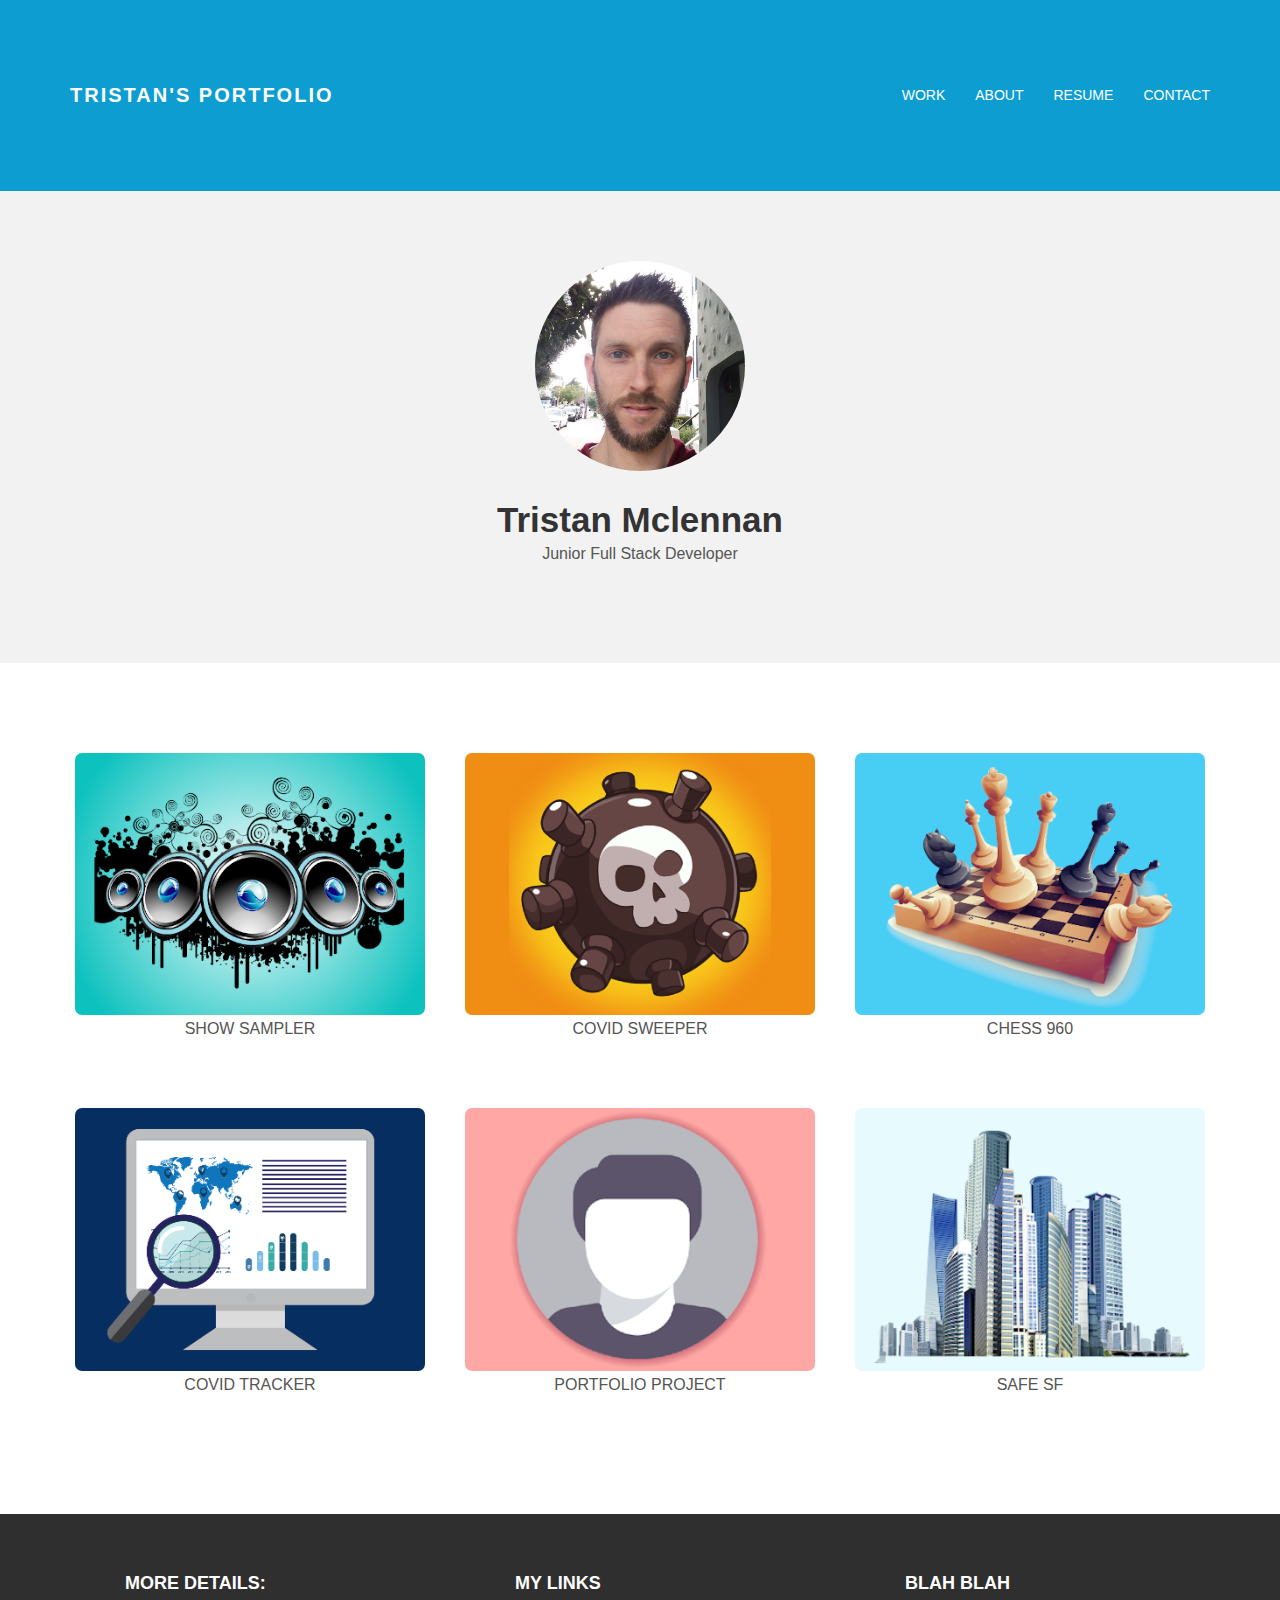
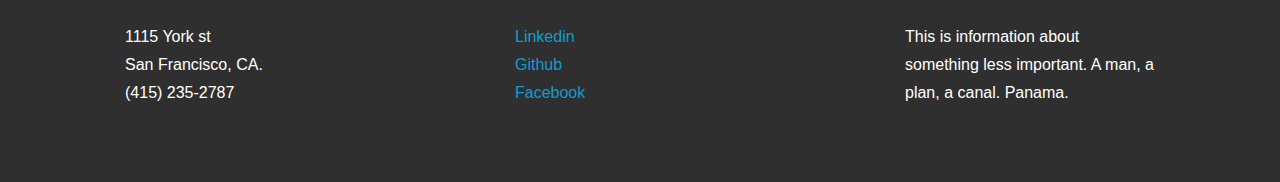
<file: index.html>
<!DOCTYPE html>
<html lang="en">
  <head>
    <meta charset="utf-8" />
    <meta http-equiv="X-UA-Compatible" content="IE=edge" />
    <meta name="viewport" content="width=device-width, initial-scale=1.0" />
    <meta name="description" content="" />
    <meta name="author" content="" />
    <link rel="shortcut icon" href="../../docs-assets/ico/favicon.png" />

    <title>Tristan's Portfolio</title>

    <!-- Bootstrap core CSS -->
    <link href="assets/css/bootstrap.css" rel="stylesheet" />

    <!-- Custom styles for this template -->
    <link href="assets/css/main.css" rel="stylesheet" />

    <script src="https://code.jquery.com/jquery-1.10.2.min.js"></script>
    <script src="assets/js/hover.zoom.js"></script>
    <script src="assets/js/hover.zoom.conf.js"></script>

    <!-- HTML5 shim and Respond.js IE8 support of HTML5 elements and media queries -->
    <!--[if lt IE 9]>
      <script src="https://oss.maxcdn.com/libs/html5shiv/3.7.0/html5shiv.js"></script>
      <script src="https://oss.maxcdn.com/libs/respond.js/1.3.0/respond.min.js"></script>
    <![endif]-->
  </head>

  <body>
    <!-- Static navbar -->
    <div class="navbar navbar-inverse navbar-static-top">
      <div class="container">
        <div class="navbar-header">
          <button
            type="button"
            class="navbar-toggle"
            data-toggle="collapse"
            data-target=".navbar-collapse"
          >
            <span class="icon-bar"></span>
            <span class="icon-bar"></span>
            <span class="icon-bar"></span>
          </button>
          <a class="navbar-brand" href="index.html">Tristan's Portfolio</a>
        </div>
        <div class="navbar-collapse collapse">
          <ul class="nav navbar-nav navbar-right">
            <li><a href="work.html">Work</a></li>
            <li><a href="about.html">About</a></li>
            <li><a href="resume.html">Resume</a></li>
            <li><a href="contact.html">Contact</a></li>
          </ul>
        </div>
        <!--/.nav-collapse -->
      </div>
    </div>

    <!-- +++++ Welcome Section +++++ -->
    <div id="ww">
      <div class="container">
        <div class="row">
          <div class="col-lg-8 col-lg-offset-2 centered">
            <img
              class="headshot"
              src="assets/img/headshot.jpeg"
              alt="Tristan"
            />
            <h1 style="margin-bottom: 0em;">Tristan Mclennan</h1>
            <p>
              Junior Full Stack Developer
            </p>
            <p></p>
          </div>
          <!-- /col-lg-8 -->
        </div>
        <!-- /row -->
      </div>
      <!-- /container -->
    </div>
    <!-- /ww -->

    <!-- +++++ Projects Section +++++ -->

    <div class="container pt">
      <div class="row mt centered">
        <div class="col-lg-4">
          <a class="zoom blue" href="show-sampler.html"
            ><img
              class="img-responsive"
              src="assets/img/portfolio/music3.png"
              alt=""
          /></a>
          <p class="project-label">SHOW SAMPLER</p>
        </div>
        <div class="col-lg-4">
          <a class="zoom blue" href="minesweeper.html"
            ><img
              class="img-responsive"
              src="assets/img/portfolio/mine.png"
              alt="show sampler"
          /></a>
          <p class="project-label">COVID SWEEPER</p>
        </div>
        <div class="col-lg-4">
          <a class="zoom blue" href="chess.html"
            ><img
              class="img-responsive"
              src="assets/img/portfolio/blue-chess.png"
              alt="covid sweeper"
          /></a>
          <p class="project-label">CHESS 960</p>
        </div>
      </div>
      <!-- /row -->
      <div class="row mt centered">
        <div class="col-lg-4">
          <a class="zoom blue rounded" href="covid-tracker.html"
            ><img
              class="img-responsive"
              src="assets/img/portfolio/covid-tracker.png"
              alt="chess 960"
          /></a>
          <p class="project-label">COVID TRACKER</p>
        </div>
        <div class="col-lg-4">
          <a class="zoom blue" href="portfolio-project.html"
            ><img
              class="img-responsive"
              src="assets/img/portfolio/Portfolio.png"
              alt="covid tracker"
          /></a>
          <p class="project-label">PORTFOLIO PROJECT</p>
        </div>
        <div class="col-lg-4">
          <a class="zoom blue" href="safe-sf.html"
            ><img
              class="img-responsive"
              src="assets/img/portfolio/SafeSF2.png"
              alt=""
          /></a>
          <p class="project-label">SAFE SF</p>
        </div>
      </div>
      <!-- /row -->
    </div>
    <!-- /container -->

    <!-- +++++ Footer Section +++++ -->

    <div id="footer">
      <div class="container">
        <div class="row">
          <div class="col-lg-4 padded-box">
            <h4>More Details:</h4>
            <p>
              1115 York st <br />
              San Francisco, CA. <br />
              (415) 235-2787
            </p>
          </div>
          <!-- /col-lg-4 -->

          <div class="col-lg-4 padded-box">
            <h4>My Links</h4>
            <p>
              <a href="https://www.linkedin.com/in/t-mclennan/">Linkedin</a
              ><br />
              <a href="https://github.com/T-mclennan">Github</a><br />
              <a href="https://www.facebook.com/tristan.mclennan.1">Facebook</a>
            </p>
          </div>
          <!-- /col-lg-4 -->

          <div class="col-lg-4 padded-box">
            <h4>Blah Blah</h4>
            <p>
              This is information about something less important. A man, a plan,
              a canal. Panama.
            </p>
          </div>
          <!-- /col-lg-4 -->
        </div>
      </div>
    </div>

    <!-- Bootstrap core JavaScript
    ================================================== -->
    <!-- Placed at the end of the document so the pages load faster -->
    <script src="assets/js/bootstrap.min.js"></script>
  </body>
</html>
</file>
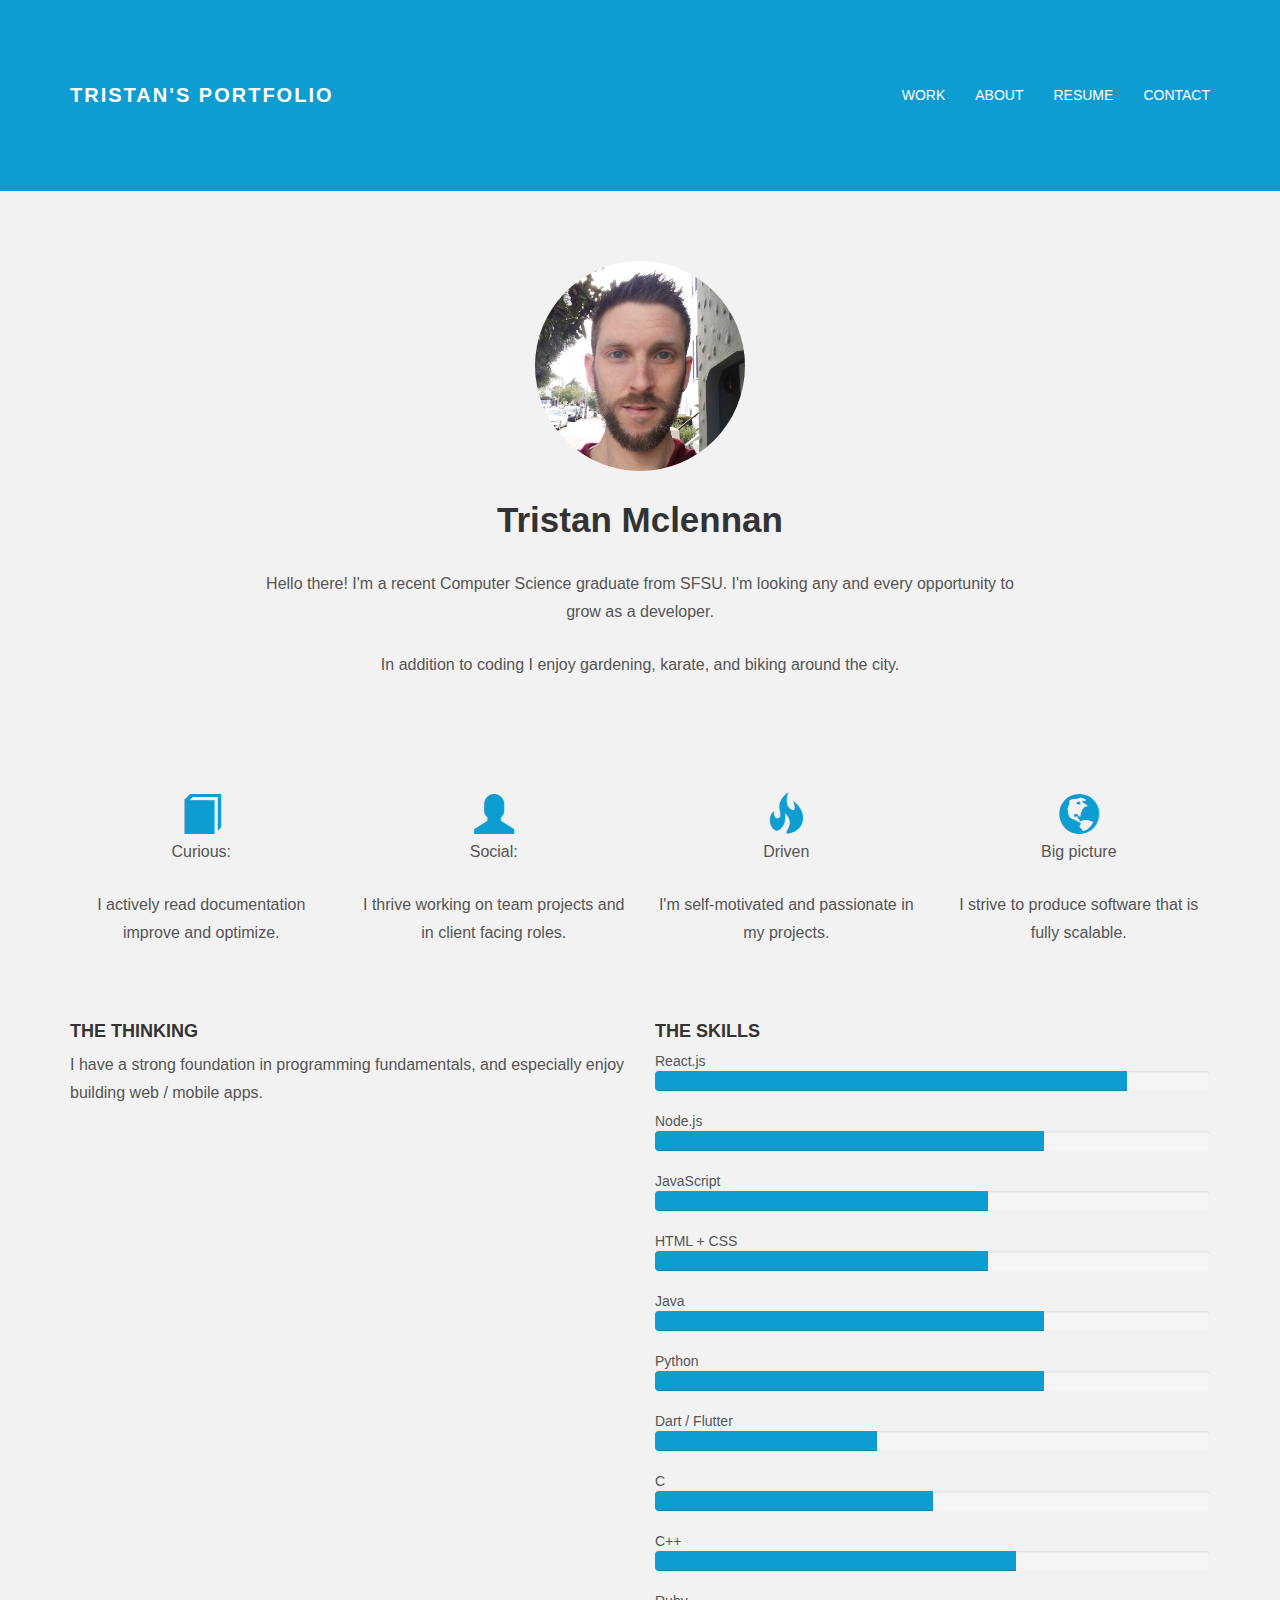
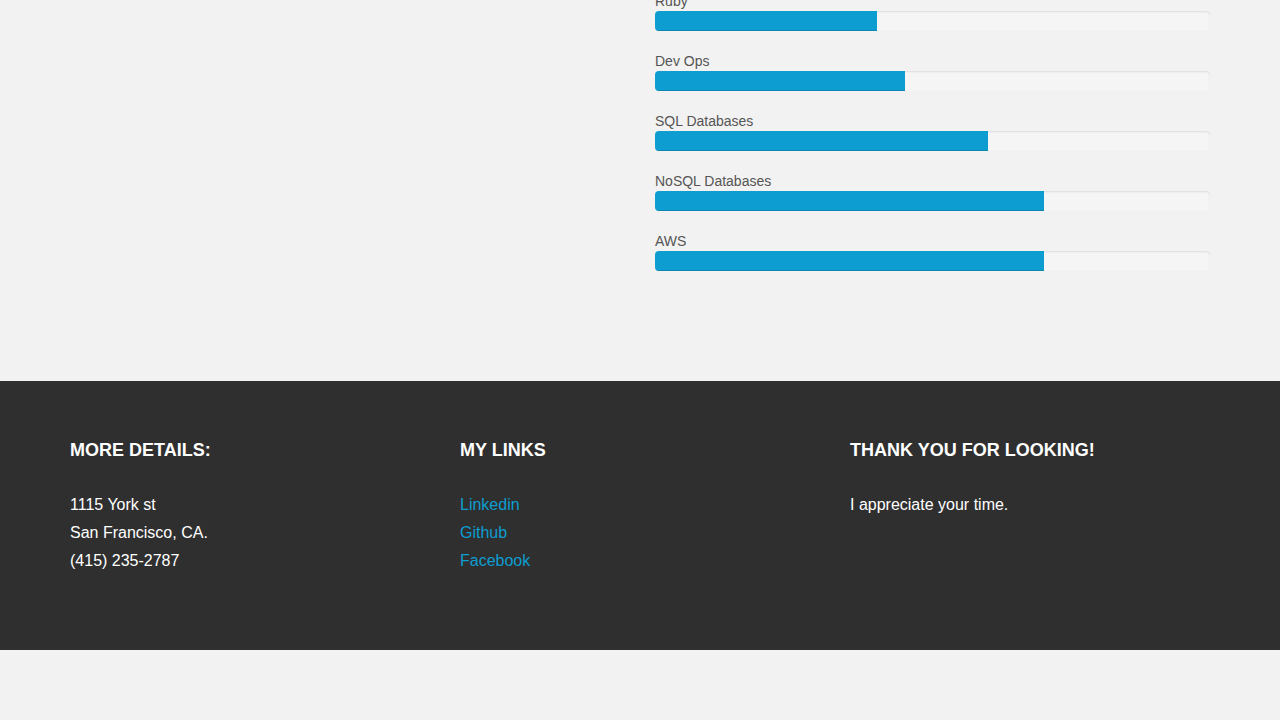
<file: about.html>
<!DOCTYPE html>
<html lang="en">
  <head>
    <meta charset="utf-8" />
    <meta http-equiv="X-UA-Compatible" content="IE=edge" />
    <meta name="viewport" content="width=device-width, initial-scale=1.0" />
    <meta name="description" content="" />
    <meta name="author" content="" />
    <link rel="shortcut icon" href="../../docs-assets/ico/favicon.png" />

    <title>Tristan Mclennan - Portfolio Site</title>

    <!-- Bootstrap core CSS -->
    <link href="assets/css/bootstrap.css" rel="stylesheet" />

    <!-- Custom styles for this template -->
    <link href="assets/css/main.css" rel="stylesheet" />

    <script src="https://code.jquery.com/jquery-1.10.2.min.js"></script>

    <!-- HTML5 shim and Respond.js IE8 support of HTML5 elements and media queries -->
    <!--[if lt IE 9]>
      <script src="https://oss.maxcdn.com/libs/html5shiv/3.7.0/html5shiv.js"></script>
      <script src="https://oss.maxcdn.com/libs/respond.js/1.3.0/respond.min.js"></script>
    <![endif]-->
  </head>

  <body>
    <!-- Static navbar -->
    <div class="navbar navbar-inverse navbar-static-top">
      <div class="container">
        <div class="navbar-header">
          <button
            type="button"
            class="navbar-toggle"
            data-toggle="collapse"
            data-target=".navbar-collapse"
          >
            <span class="icon-bar"></span>
            <span class="icon-bar"></span>
            <span class="icon-bar"></span>
          </button>
          <a class="navbar-brand" href="index.html">Tristan's Portfolio</a>
        </div>
        <div class="navbar-collapse collapse">
          <ul class="nav navbar-nav navbar-right">
            <li><a href="work.html">Work</a></li>
            <li><a href="about.html">About</a></li>
            <li><a href="resume.html">Resume</a></li>
            <li><a href="contact.html">Contact</a></li>
          </ul>
        </div>
        <!--/.nav-collapse -->
      </div>
    </div>

    <!-- +++++ Welcome Section +++++ -->
    <div id="ww">
      <div class="container">
        <div class="row">
          <div class="col-lg-8 col-lg-offset-2 centered">
            <img
              class="headshot"
              src="assets/img/headshot.jpeg"
              alt="Tristan"
            />
            <h1>Tristan Mclennan</h1>
            <p>
              Hello there! I'm a recent Computer Science graduate from SFSU. I'm looking any and every opportunity to grow as a developer.
            </p>

            <p>In addition to coding I enjoy gardening, karate, and biking around the city.</p>

          <!-- /col-lg-8 -->
        </div>
        <!-- /row -->
      </div>
      <!-- /container -->
    </div>
    <!-- /ww -->

    <!-- +++++ Information Section +++++ -->

    <div class="container pt">
      <div class="row mt centered">
        <div class="col-lg-3">
          <span class="glyphicon glyphicon-book"></span>
          <p>
            Curious:</p>

            <p>I actively read documentation improve and optimize.  
          </p>
        </div>

        <div class="col-lg-3">
          <span class="glyphicon glyphicon-user"></span>
          <p>Social:</p>
          <p>
            I thrive working on team projects and in client facing roles.
          </p>
        </div>

        <div class="col-lg-3">
          <span class="glyphicon glyphicon-fire"></span>
          <p>
            Driven
          </p>
          <p>I'm self-motivated and passionate in my projects.</p>
        </div>

        <div class="col-lg-3">
          <span class="glyphicon glyphicon-globe"></span>
          <p>
            Big picture
          </p>
          <p>I strive to produce software that is fully scalable.</p>
        </div>
      </div>
      <!-- /row -->

      <div class="row mt">

        <div class="col-lg-6">
          <h4>THE THINKING</h4>
          <p>I have a strong foundation in programming fundamentals, and especially enjoy building web / mobile apps.
            
          
          </p>
        </div>
        <!-- /colg-lg-6 -->

        <div class="col-lg-6">
          <h4>THE SKILLS</h4>
          React.js
          <div class="progress">
            <div
              class="progress-bar progress-bar-theme"
              role="progressbar"
              aria-valuenow="85"
              aria-valuemin="0"
              aria-valuemax="100"
              style="width: 85%;"
            >
              <span class="sr-only">60% Complete</span>
            </div>
          </div>

          Node.js
          <div class="progress">
            <div
              class="progress-bar progress-bar-theme"
              role="progressbar"
              aria-valuenow="85"
              aria-valuemin="0"
              aria-valuemax="100"
              style="width: 70%;"
            >
              <span class="sr-only">60% Complete</span>
            </div>
          </div>

          JavaScript
          <div class="progress">
            <div
              class="progress-bar progress-bar-theme"
              role="progressbar"
              aria-valuenow="80"
              aria-valuemin="0"
              aria-valuemax="100"
              style="width: 60%;"
            >
              <span class="sr-only">80% Complete</span>
            </div>
          </div>

          HTML + CSS
          <div class="progress">
            <div
              class="progress-bar progress-bar-theme"
              role="progressbar"
              aria-valuenow="95"
              aria-valuemin="0"
              aria-valuemax="100"
              style="width: 60%;"
            >
              <span class="sr-only">95% Complete</span>
            </div>
          </div>

          Java
          <div class="progress">
            <div
              class="progress-bar progress-bar-theme"
              role="progressbar"
              aria-valuenow="80"
              aria-valuemin="0"
              aria-valuemax="100"
              style="width: 70%;"
            >
              <span class="sr-only">80% Complete</span>
            </div>
          </div>

          Python
          <div class="progress">
            <div
              class="progress-bar progress-bar-theme"
              role="progressbar"
              aria-valuenow="80"
              aria-valuemin="0"
              aria-valuemax="100"
              style="width: 70%;"
            >
              <span class="sr-only">80% Complete</span>
            </div>
          </div>

          Dart / Flutter
          <div class="progress">
            <div
              class="progress-bar progress-bar-theme"
              role="progressbar"
              aria-valuenow="80"
              aria-valuemin="0"
              aria-valuemax="100"
              style="width: 40%;"
            >
              <span class="sr-only">80% Complete</span>
            </div>
          </div>

          C
          <div class="progress">
            <div
              class="progress-bar progress-bar-theme"
              role="progressbar"
              aria-valuenow="80"
              aria-valuemin="0"
              aria-valuemax="100"
              style="width: 50%;"
            >
              <span class="sr-only">80% Complete</span>
            </div>
          </div>

          C++
          <div class="progress">
            <div
              class="progress-bar progress-bar-theme"
              role="progressbar"
              aria-valuenow="80"
              aria-valuemin="0"
              aria-valuemax="100"
              style="width: 65%;"
            >
              <span class="sr-only">80% Complete</span>
            </div>
          </div>

          Ruby
          <div class="progress">
            <div
              class="progress-bar progress-bar-theme"
              role="progressbar"
              aria-valuenow="80"
              aria-valuemin="0"
              aria-valuemax="100"
              style="width: 40%;"
            >
              <span class="sr-only">80% Complete</span>
            </div>
          </div>

          Dev Ops
          <div class="progress">
            <div
              class="progress-bar progress-bar-theme"
              role="progressbar"
              aria-valuenow="85"
              aria-valuemin="0"
              aria-valuemax="100"
              style="width: 45%;"
            >
              <span class="sr-only">50% Complete</span>
            </div>
          </div>

          SQL Databases
          <div class="progress">
            <div
              class="progress-bar progress-bar-theme"
              role="progressbar"
              aria-valuenow="85"
              aria-valuemin="0"
              aria-valuemax="100"
              style="width: 60%;"
            >
              <span class="sr-only">60% Complete</span>
            </div>
          </div>

          NoSQL Databases
          <div class="progress">
            <div
              class="progress-bar progress-bar-theme"
              role="progressbar"
              aria-valuenow="85"
              aria-valuemin="0"
              aria-valuemax="100"
              style="width: 70%;"
            >
              <span class="sr-only">70% Complete</span>
            </div>
          </div>

          AWS
          <div class="progress">
            <div
              class="progress-bar progress-bar-theme"
              role="progressbar"
              aria-valuenow="85"
              aria-valuemin="0"
              aria-valuemax="100"
              style="width: 70%;"
            >
              <span class="sr-only">70% Complete</span>
            </div>
          </div>

        </div>
        <!-- /col-lg-6 -->
      </div>
      <!-- /row -->
    </div>
    <!-- /container -->

    <!-- +++++ Footer Section +++++ -->

    <div id="footer">
      <div class="container">
        <div class="row">
          <div class="col-lg-4">
            <h4>More Details:</h4>
            <p>
              1115 York st <br />
              San Francisco, CA. <br />
              (415) 235-2787
            </p>
          </div>
          <!-- /col-lg-4 -->

          <div class="col-lg-4">
            <h4>My Links</h4>
            <p>
              <a href="https://www.linkedin.com/in/t-mclennan/">Linkedin</a><br />
              <a href="https://github.com/T-mclennan">Github</a><br />
              <a href="https://www.facebook.com/tristan.mclennan.1">Facebook</a>
            </p>
          </div>
          <!-- /col-lg-4 -->

          <div class="col-lg-4">
            <h4>Thank you for looking!</h4>
            <p>I appreciate your time.</p>
          </div>
          <!-- /col-lg-4 -->
        </div>
      </div>
    </div>

    <!-- Bootstrap core JavaScript
    ================================================== -->
    <!-- Placed at the end of the document so the pages load faster -->
    <script src="assets/js/bootstrap.min.js"></script>
  </body>
</html>
</file>
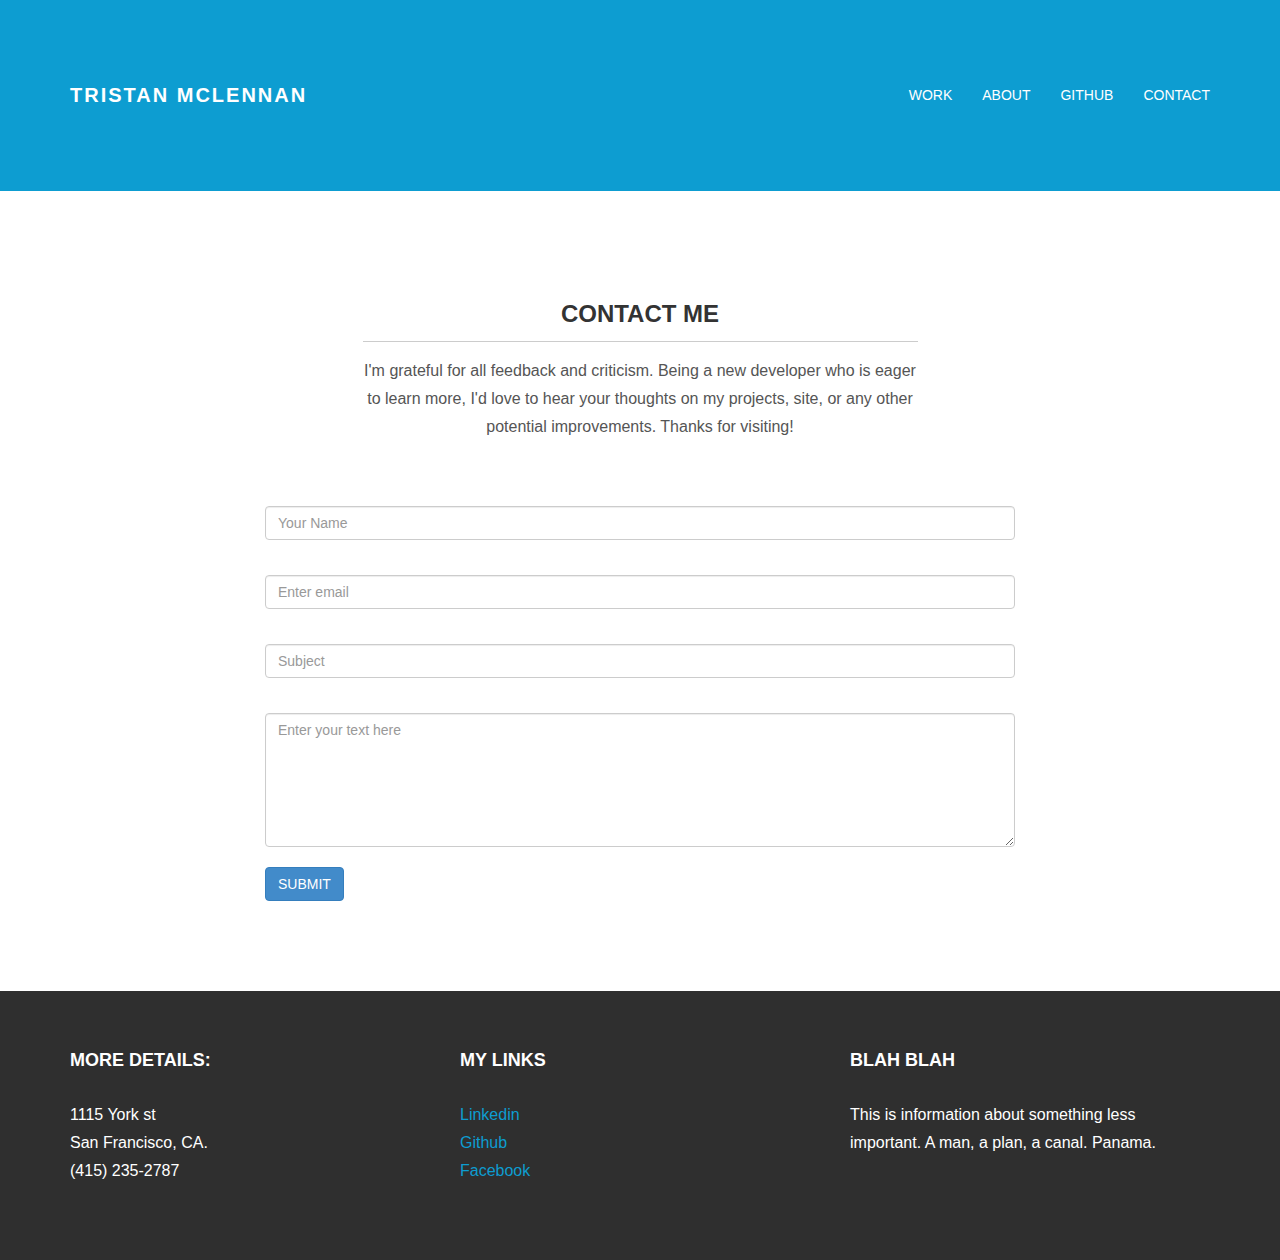
<file: contact.html>
<!DOCTYPE html>
<html lang="en">
  <head>
    <meta charset="utf-8" />
    <meta http-equiv="X-UA-Compatible" content="IE=edge" />
    <meta name="viewport" content="width=device-width, initial-scale=1.0" />
    <meta name="description" content="" />
    <meta name="author" content="" />
    <link rel="shortcut icon" href="../../docs-assets/ico/favicon.png" />

    <title>Tristan Mclennan - Portfolio site</title>

    <!-- Bootstrap core CSS -->
    <link href="assets/css/bootstrap.css" rel="stylesheet" />

    <!-- Custom styles for this template -->
    <link href="assets/css/main.css" rel="stylesheet" />

    <script src="https://code.jquery.com/jquery-1.10.2.min.js"></script>
    <script src="assets/js/hover.zoom.js"></script>
    <script src="assets/js/hover.zoom.conf.js"></script>

    <!-- HTML5 shim and Respond.js IE8 support of HTML5 elements and media queries -->
    <!--[if lt IE 9]>
      <script src="https://oss.maxcdn.com/libs/html5shiv/3.7.0/html5shiv.js"></script>
      <script src="https://oss.maxcdn.com/libs/respond.js/1.3.0/respond.min.js"></script>
    <![endif]-->
  </head>

  <body>
    <!-- Static navbar -->
    <div class="navbar navbar-inverse navbar-static-top">
      <div class="container">
        <div class="navbar-header">
          <button
            type="button"
            class="navbar-toggle"
            data-toggle="collapse"
            data-target=".navbar-collapse"
          >
            <span class="icon-bar"></span>
            <span class="icon-bar"></span>
            <span class="icon-bar"></span>
          </button>
          <a class="navbar-brand" href="index.html">Tristan Mclennan</a>
        </div>
        <div class="navbar-collapse collapse">
          <ul class="nav navbar-nav navbar-right">
            <li><a href="work.html">Work</a></li>
            <li><a href="about.html">About</a></li>
            <li><a href="blog.html">Github</a></li>
            <li><a href="contact.html">Contact</a></li>
          </ul>
        </div>
        <!--/.nav-collapse -->
      </div>
    </div>

    <!-- +++++ Contact Section +++++ -->

    <div class="container pt">
      <div class="row mt">
        <div class="col-lg-6 col-lg-offset-3 centered">
          <h3>CONTACT ME</h3>
          <hr />
          <p>
            I'm grateful for all feedback and criticism. Being a new developer
            who is eager to learn more, I'd love to hear your thoughts on my
            projects, site, or any other potential improvements. Thanks for
            visiting!
          </p>
        </div>
      </div>
      <div class="row mt">
        <div class="col-lg-8 col-lg-offset-2">
          <!-- <form action="https://formspree.io/xwkrzwjr" method="POST">
            <label>
              Your email:
              <input type="text" name="_replyto" />
            </label>
            <label>
              Your message:
              <textarea name="message"></textarea>
            </label>

            <button type="submit">Send</button>
          </form> -->

          <form
            role="form"
            action="https://formspree.io/xwkrzwjr"
            method="POST"
          >
            <div class="form-group">
              <input
                name="name"
                type="name"
                class="form-control"
                id="NameInputEmail1"
                placeholder="Your Name"
              />
              <br />
            </div>
            <div class="form-group">
              <input
                type="email"
                name="email"
                class="form-control"
                id="exampleInputEmail1"
                placeholder="Enter email"
              />
              <br />
            </div>
            <div class="form-group">
              <input
                name="subject"
                type="text"
                class="form-control"
                id="subjectEmail1"
                placeholder="Subject"
              />
              <br />
            </div>
            <textarea
              class="form-control"
              name="text"
              rows="6"
              placeholder="Enter your text here"
            ></textarea>
            <br />
            <button type="submit" class="btn btn-primary">SUBMIT</button>
          </form>
        </div>
      </div>
      <!-- /row -->
    </div>
    <!-- /container -->

    <!-- +++++ Footer Section +++++ -->

    <div id="footer">
      <div class="container">
        <div class="row">
          <div class="col-lg-4">
            <h4>More Details:</h4>
            <p>
              1115 York st <br />
              San Francisco, CA. <br />
              (415) 235-2787
            </p>
          </div>
          <!-- /col-lg-4 -->

          <div class="col-lg-4">
            <h4>My Links</h4>
            <p>
              <a href="https://www.linkedin.com/in/t-mclennan/">Linkedin</a
              ><br />
              <a href="https://github.com/T-mclennan">Github</a><br />
              <a href="https://www.facebook.com/tristan.mclennan.1">Facebook</a>
            </p>
          </div>
          <!-- /col-lg-4 -->

          <div class="col-lg-4">
            <h4>Blah Blah</h4>
            <p>
              This is information about something less important. A man, a plan,
              a canal. Panama.
            </p>
          </div>
          <!-- /col-lg-4 -->
        </div>
      </div>
    </div>

    <!-- Bootstrap core JavaScript
    ================================================== -->
    <!-- Placed at the end of the document so the pages load faster -->
    <script src="assets/js/bootstrap.min.js"></script>
  </body>
</html>
</file>
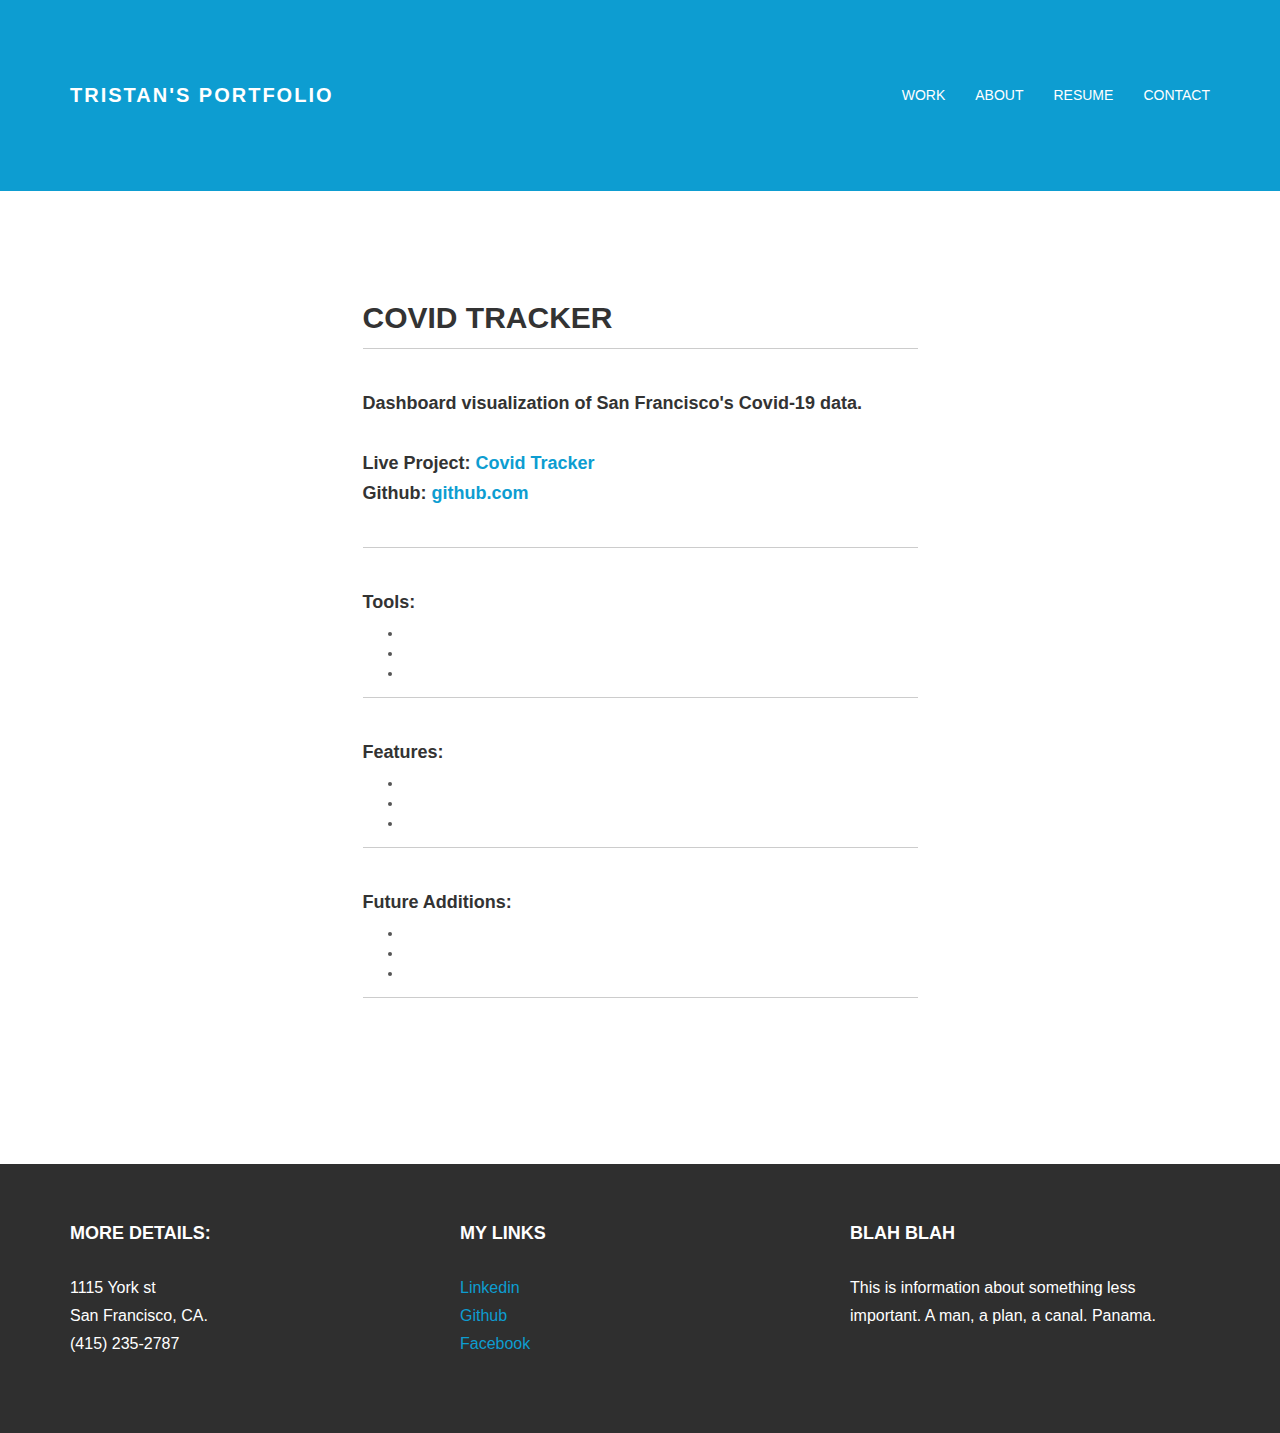
<file: covid-tracker.html>
<!DOCTYPE html>
<html lang="en">
  <head>
    <meta charset="utf-8" />
    <meta http-equiv="X-UA-Compatible" content="IE=edge" />
    <meta name="viewport" content="width=device-width, initial-scale=1.0" />
    <meta name="description" content="" />
    <meta name="author" content="" />
    <link rel="shortcut icon" href="../../docs-assets/ico/favicon.png" />

    <title>Tristan Mclennan - Portfolio</title>

    <!-- Bootstrap core CSS -->
    <link href="assets/css/bootstrap.css" rel="stylesheet" />

    <!-- Custom styles for this template -->
    <link href="assets/css/main.css" rel="stylesheet" />

    <script src="https://code.jquery.com/jquery-1.10.2.min.js"></script>
    <script src="assets/js/hover.zoom.js"></script>
    <script src="assets/js/hover.zoom.conf.js"></script>

    <!-- HTML5 shim and Respond.js IE8 support of HTML5 elements and media queries -->
    <!--[if lt IE 9]>
      <script src="https://oss.maxcdn.com/libs/html5shiv/3.7.0/html5shiv.js"></script>
      <script src="https://oss.maxcdn.com/libs/respond.js/1.3.0/respond.min.js"></script>
    <![endif]-->
  </head>

  <body>
    <!-- Static navbar -->
    <div class="navbar navbar-inverse navbar-static-top">
      <div class="container">
        <div class="navbar-header">
          <button
            type="button"
            class="navbar-toggle"
            data-toggle="collapse"
            data-target=".navbar-collapse"
          >
            <span class="icon-bar"></span>
            <span class="icon-bar"></span>
            <span class="icon-bar"></span>
          </button>
          <a class="navbar-brand" href="index.html">Tristan's Portfolio</a>
        </div>
        <div class="navbar-collapse collapse">
          <ul class="nav navbar-nav navbar-right">
            <li><a href="work.html">Work</a></li>
            <li><a href="about.html">About</a></li>
            <li><a href="resume.html">Resume</a></li>
            <li><a href="contact.html">Contact</a></li>
          </ul>
        </div>
        <!--/.nav-collapse -->
      </div>
    </div>

    <!-- +++++ Projects Section +++++ -->

    <div class="container pt">
      <div class="row mt">
        <div class="col-lg-6 col-lg-offset-3">
          <h2>COVID TRACKER</h2>
          <hr />
          <br />
          <h4>Dashboard visualization of San Francisco's Covid-19 data.</h4>
          <br />
          <h4>
            Live Project:
            <a
              href="http://sf-covid-tracker-app.s3-website-us-west-2.amazonaws.com/"
              >Covid Tracker</a
            >
          </h4>
          <h4>
            Github:
            <a href="https://github.com/T-mclennan/Covid-Tracker-App"
              >github.com</a
            >
          </h4>
          <br />
          <hr />
          <br />
          <h4>Tools:</h4>
          <ul>
            <li></li>
            <li></li>
            <li></li>
          </ul>
          <hr />
          <br />
          <h4>Features:</h4>
          <ul>
            <li></li>
            <li></li>
            <li></li>
          </ul>
          <hr />
          <br />
          <h4>Future Additions:</h4>
          <ul>
            <li></li>
            <li></li>
            <li></li>
          </ul>
          <hr />
          <br />
        </div>
      </div>
      <div class="row mt centered">
        <div class="col-lg-8 col-lg-offset-2">
          <!-- <p>
            <img
              class="img-responsive"
              src="assets/img/portfolio/1.jpg"
              alt=""
            />
          </p>
          <p>
            <img
              class="img-responsive"
              src="assets/img/portfolio/2.jpg"
              alt=""
            />
          </p>
          <p>
            <img
              class="img-responsive"
              src="assets/img/portfolio/3.jpg"
              alt=""
            />
          </p> -->
        </div>
      </div>
      <!-- /row -->
    </div>
    <!-- /container -->

    <!-- +++++ Footer Section +++++ -->

    <div id="footer">
      <div class="container">
        <div class="row">
          <div class="col-lg-4">
            <h4>More Details:</h4>
            <p>
              1115 York st <br />
              San Francisco, CA. <br />
              (415) 235-2787
            </p>
          </div>
          <!-- /col-lg-4 -->

          <div class="col-lg-4">
            <h4>My Links</h4>
            <p>
              <a href="https://www.linkedin.com/in/t-mclennan/">Linkedin</a
              ><br />
              <a href="https://github.com/T-mclennan">Github</a><br />
              <a href="https://www.facebook.com/tristan.mclennan.1">Facebook</a>
            </p>
          </div>
          <!-- /col-lg-4 -->

          <div class="col-lg-4">
            <h4>Blah Blah</h4>
            <p>
              This is information about something less important. A man, a plan,
              a canal. Panama.
            </p>
          </div>
          <!-- /col-lg-4 -->
        </div>
      </div>
    </div>

    <!-- Bootstrap core JavaScript
    ================================================== -->
    <!-- Placed at the end of the document so the pages load faster -->
    <script src="assets/js/bootstrap.min.js"></script>
  </body>
</html>
</file>
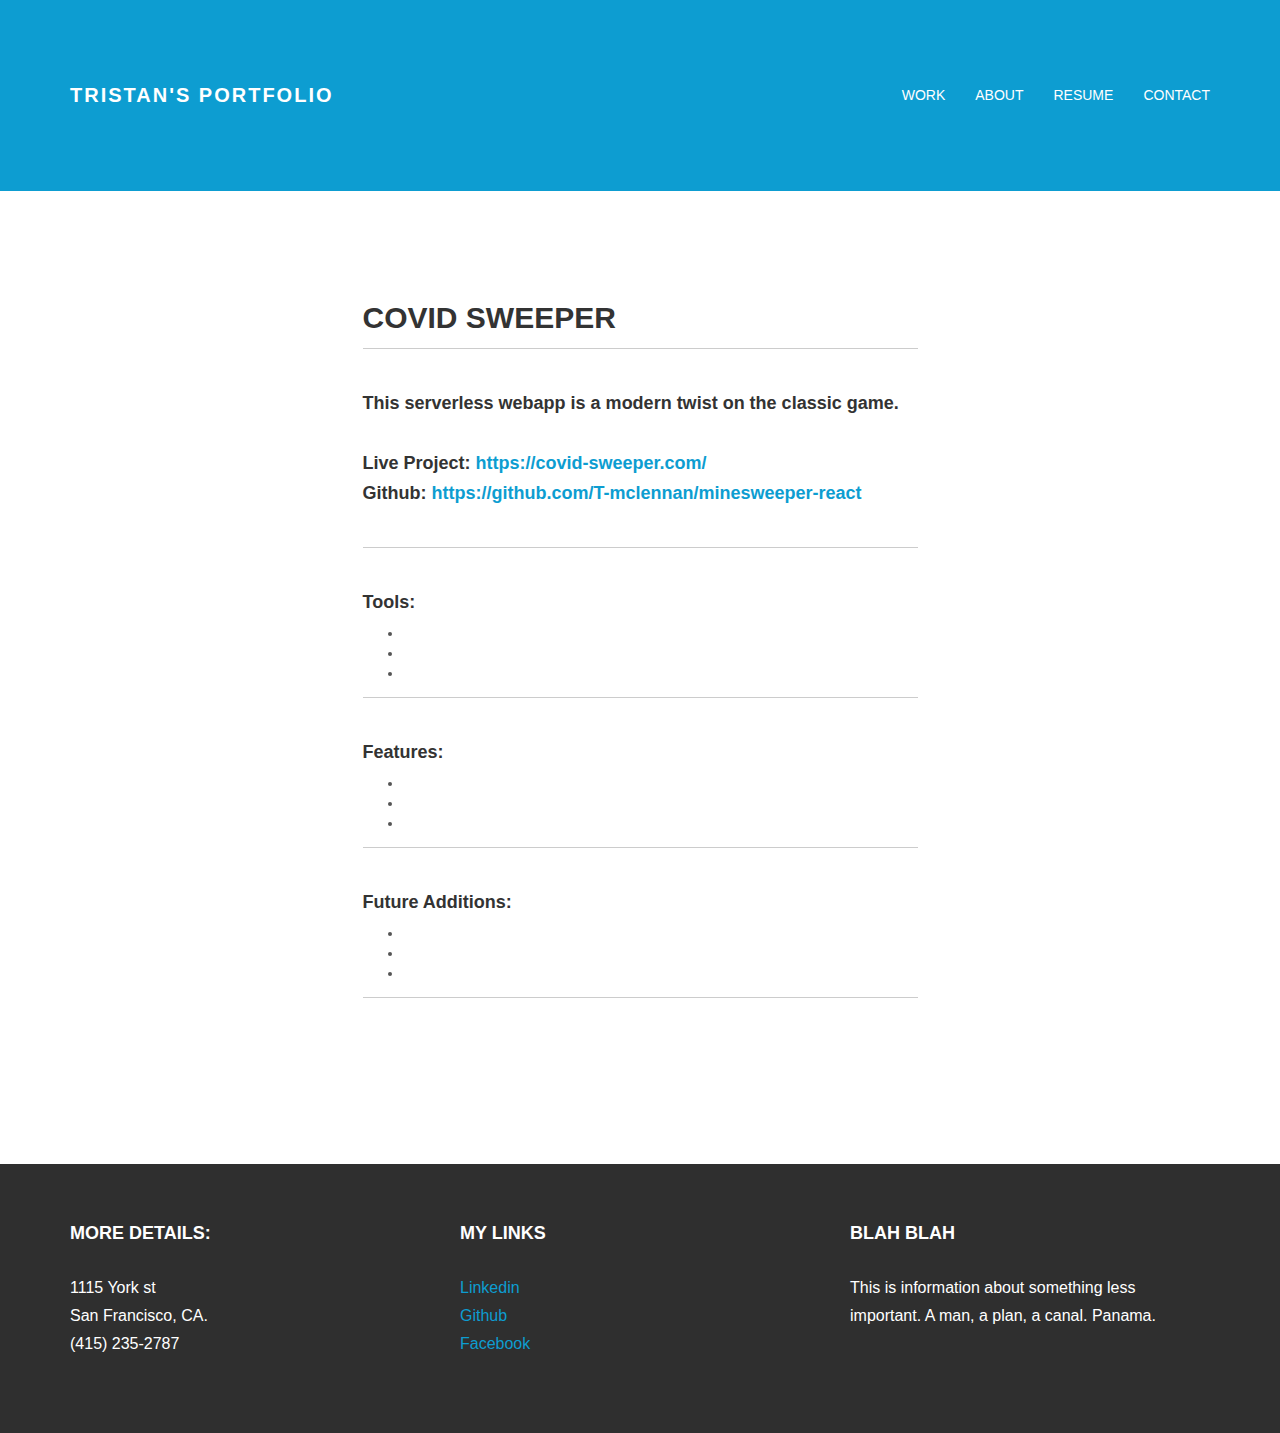
<file: minesweeper.html>
<!DOCTYPE html>
<html lang="en">
  <head>
    <meta charset="utf-8" />
    <meta http-equiv="X-UA-Compatible" content="IE=edge" />
    <meta name="viewport" content="width=device-width, initial-scale=1.0" />
    <meta name="description" content="" />
    <meta name="author" content="" />
    <link rel="shortcut icon" href="../../docs-assets/ico/favicon.png" />

    <title>Minesweeper - Tristan Mclennan</title>

    <!-- Bootstrap core CSS -->
    <link href="assets/css/bootstrap.css" rel="stylesheet" />

    <!-- Custom styles for this template -->
    <link href="assets/css/main.css" rel="stylesheet" />

    <script src="https://code.jquery.com/jquery-1.10.2.min.js"></script>
    <script src="assets/js/hover.zoom.js"></script>
    <script src="assets/js/hover.zoom.conf.js"></script>

    <!-- HTML5 shim and Respond.js IE8 support of HTML5 elements and media queries -->
    <!--[if lt IE 9]>
      <script src="https://oss.maxcdn.com/libs/html5shiv/3.7.0/html5shiv.js"></script>
      <script src="https://oss.maxcdn.com/libs/respond.js/1.3.0/respond.min.js"></script>
    <![endif]-->
  </head>

  <body>
    <!-- Static navbar -->
    <div class="navbar navbar-inverse navbar-static-top">
      <div class="container">
        <div class="navbar-header">
          <button
            type="button"
            class="navbar-toggle"
            data-toggle="collapse"
            data-target=".navbar-collapse"
          >
            <span class="icon-bar"></span>
            <span class="icon-bar"></span>
            <span class="icon-bar"></span>
          </button>
          <a class="navbar-brand" href="index.html">Tristan's Portfolio</a>
        </div>
        <div class="navbar-collapse collapse">
          <ul class="nav navbar-nav navbar-right">
            <li><a href="work.html">Work</a></li>
            <li><a href="about.html">About</a></li>
            <li><a href="resume.html">Resume</a></li>
            <li><a href="contact.html">Contact</a></li>
          </ul>
        </div>
        <!--/.nav-collapse -->
      </div>
    </div>

    <!-- +++++ Projects Section +++++ -->

    <div class="container pt">
      <div class="row mt">
        <div class="col-lg-6 col-lg-offset-3">
          <h2>COVID SWEEPER</h2>
          <hr />
          <br />
          <h4>This serverless webapp is a modern twist on the classic game.</h4>
          <br />
          <h4>
            Live Project:
            <a href="https://covid-sweeper.com/" target="_blank"
              >https://covid-sweeper.com/</a
            >
          </h4>
          <h4>
            Github:
            <a
              href="https://github.com/T-mclennan/minesweeper-react"
              target="_blank"
              >https://github.com/T-mclennan/minesweeper-react</a
            >
          </h4>
          <br />
          <hr />
          <br />
          <h4>Tools:</h4>
          <ul>
            <li></li>
            <li></li>
            <li></li>
          </ul>
          <hr />
          <br />
          <h4>Features:</h4>
          <ul>
            <li></li>
            <li></li>
            <li></li>
          </ul>
          <hr />
          <br />
          <h4>Future Additions:</h4>
          <ul>
            <li></li>
            <li></li>
            <li></li>
          </ul>
          <hr />
          <br />
        </div>
      </div>
      <div class="row mt centered">
        <div class="col-lg-8 col-lg-offset-2">
          <!-- <p>
            <img
              class="img-responsive"
              src="assets/img/portfolio/1.jpg"
              alt=""
            />
          </p>
          <p>
            <img
              class="img-responsive"
              src="assets/img/portfolio/2.jpg"
              alt=""
            />
          </p>
          <p>
            <img
              class="img-responsive"
              src="assets/img/portfolio/3.jpg"
              alt=""
            />
          </p> -->
        </div>
      </div>
      <!-- /row -->
    </div>
    <!-- /container -->

    <!-- +++++ Footer Section +++++ -->

    <div id="footer">
      <div class="container">
        <div class="row">
          <div class="col-lg-4">
            <h4>More Details:</h4>
            <p>
              1115 York st <br />
              San Francisco, CA. <br />
              (415) 235-2787
            </p>
          </div>
          <!-- /col-lg-4 -->

          <div class="col-lg-4">
            <h4>My Links</h4>
            <p>
              <a href="https://www.linkedin.com/in/t-mclennan/">Linkedin</a
              ><br />
              <a href="https://github.com/T-mclennan">Github</a><br />
              <a href="https://www.facebook.com/tristan.mclennan.1">Facebook</a>
            </p>
          </div>
          <!-- /col-lg-4 -->

          <div class="col-lg-4">
            <h4>Blah Blah</h4>
            <p>
              This is information about something less important. A man, a plan,
              a canal. Panama.
            </p>
          </div>
          <!-- /col-lg-4 -->
        </div>
      </div>
    </div>

    <!-- Bootstrap core JavaScript
    ================================================== -->
    <!-- Placed at the end of the document so the pages load faster -->
    <script src="assets/js/bootstrap.min.js"></script>
  </body>
</html>
</file>
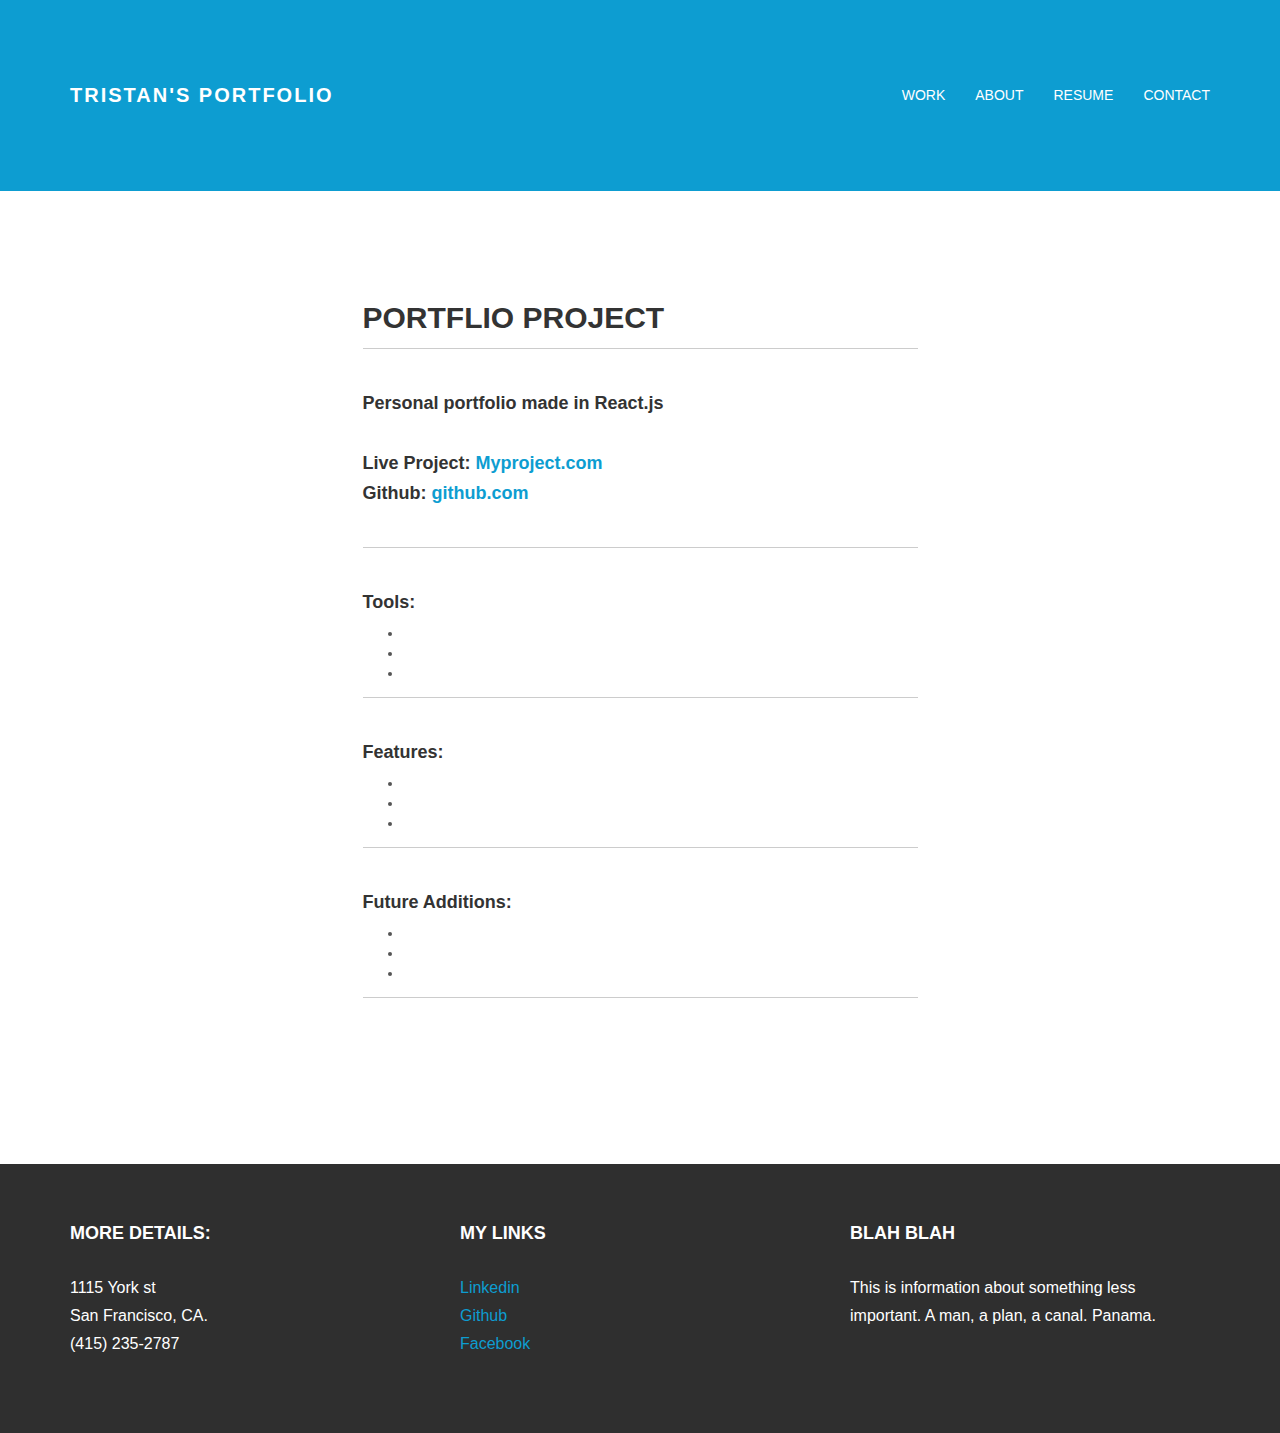
<file: portfolio-project.html>
<!DOCTYPE html>
<html lang="en">
  <head>
    <meta charset="utf-8" />
    <meta http-equiv="X-UA-Compatible" content="IE=edge" />
    <meta name="viewport" content="width=device-width, initial-scale=1.0" />
    <meta name="description" content="" />
    <meta name="author" content="" />
    <link rel="shortcut icon" href="../../docs-assets/ico/favicon.png" />

    <title>Tristan Mclennan - Portfolio</title>

    <!-- Bootstrap core CSS -->
    <link href="assets/css/bootstrap.css" rel="stylesheet" />

    <!-- Custom styles for this template -->
    <link href="assets/css/main.css" rel="stylesheet" />

    <script src="https://code.jquery.com/jquery-1.10.2.min.js"></script>
    <script src="assets/js/hover.zoom.js"></script>
    <script src="assets/js/hover.zoom.conf.js"></script>

    <!-- HTML5 shim and Respond.js IE8 support of HTML5 elements and media queries -->
    <!--[if lt IE 9]>
      <script src="https://oss.maxcdn.com/libs/html5shiv/3.7.0/html5shiv.js"></script>
      <script src="https://oss.maxcdn.com/libs/respond.js/1.3.0/respond.min.js"></script>
    <![endif]-->
  </head>

  <body>
    <!-- Static navbar -->
    <div class="navbar navbar-inverse navbar-static-top">
      <div class="container">
        <div class="navbar-header">
          <button
            type="button"
            class="navbar-toggle"
            data-toggle="collapse"
            data-target=".navbar-collapse"
          >
            <span class="icon-bar"></span>
            <span class="icon-bar"></span>
            <span class="icon-bar"></span>
          </button>
          <a class="navbar-brand" href="index.html">Tristan's Portfolio</a>
        </div>
        <div class="navbar-collapse collapse">
          <ul class="nav navbar-nav navbar-right">
            <li><a href="work.html">Work</a></li>
            <li><a href="about.html">About</a></li>
            <li><a href="resume.html">Resume</a></li>
            <li><a href="contact.html">Contact</a></li>
          </ul>
        </div>
        <!--/.nav-collapse -->
      </div>
    </div>

    <!-- +++++ Projects Section +++++ -->

    <div class="container pt">
      <div class="row mt">
        <div class="col-lg-6 col-lg-offset-3">
          <h2>PORTFLIO PROJECT</h2>
          <hr />
          <br />
          <h4>Personal portfolio made in React.js</h4>
          <br />
          <h4>Live Project: <a>Myproject.com</a></h4>
          <h4>Github: <a>github.com</a></h4>
          <br />
          <hr />
          <br />
          <h4>Tools:</h4>
          <ul>
            <li></li>
            <li></li>
            <li></li>
          </ul>
          <hr />
          <br />
          <h4>Features:</h4>
          <ul>
            <li></li>
            <li></li>
            <li></li>
          </ul>
          <hr />
          <br />
          <h4>Future Additions:</h4>
          <ul>
            <li></li>
            <li></li>
            <li></li>
          </ul>
          <hr />
          <br />
        </div>
      </div>
      <div class="row mt centered">
        <div class="col-lg-8 col-lg-offset-2">
          <!-- <p>
            <img
              class="img-responsive"
              src="assets/img/portfolio/1.jpg"
              alt=""
            />
          </p>
          <p>
            <img
              class="img-responsive"
              src="assets/img/portfolio/2.jpg"
              alt=""
            />
          </p>
          <p>
            <img
              class="img-responsive"
              src="assets/img/portfolio/3.jpg"
              alt=""
            />
          </p> -->
        </div>
      </div>
      <!-- /row -->
    </div>
    <!-- /container -->

    <!-- +++++ Footer Section +++++ -->

    <div id="footer">
      <div class="container">
        <div class="row">
          <div class="col-lg-4">
            <h4>More Details:</h4>
            <p>
              1115 York st <br />
              San Francisco, CA. <br />
              (415) 235-2787
            </p>
          </div>
          <!-- /col-lg-4 -->

          <div class="col-lg-4">
            <h4>My Links</h4>
            <p>
              <a href="https://www.linkedin.com/in/t-mclennan/">Linkedin</a
              ><br />
              <a href="https://github.com/T-mclennan">Github</a><br />
              <a href="https://www.facebook.com/tristan.mclennan.1">Facebook</a>
            </p>
          </div>
          <!-- /col-lg-4 -->

          <div class="col-lg-4">
            <h4>Blah Blah</h4>
            <p>
              This is information about something less important. A man, a plan,
              a canal. Panama.
            </p>
          </div>
          <!-- /col-lg-4 -->
        </div>
      </div>
    </div>

    <!-- Bootstrap core JavaScript
    ================================================== -->
    <!-- Placed at the end of the document so the pages load faster -->
    <script src="assets/js/bootstrap.min.js"></script>
  </body>
</html>
</file>
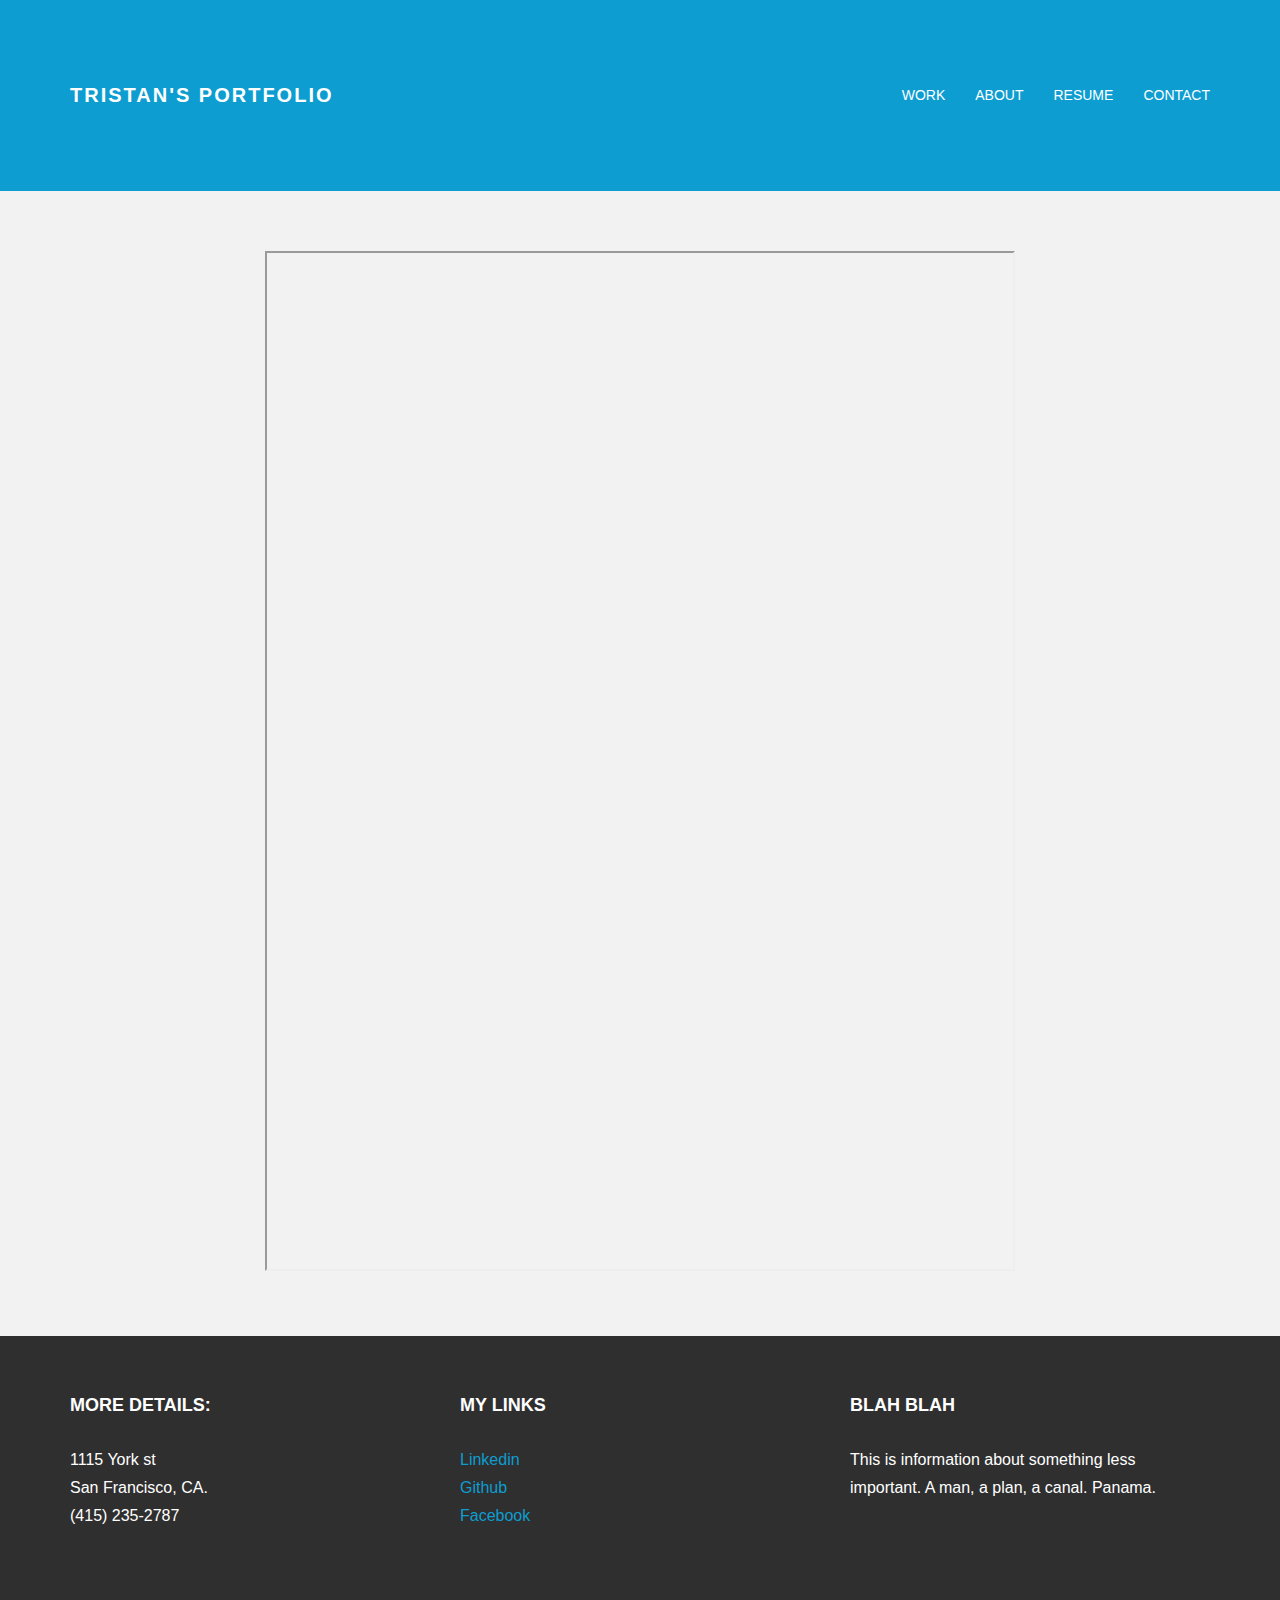
<file: resume.html>
<!DOCTYPE html>
<html lang="en">
  <head>
    <meta charset="utf-8" />
    <meta http-equiv="X-UA-Compatible" content="IE=edge" />
    <meta name="viewport" content="width=device-width, initial-scale=1.0" />
    <meta name="description" content="" />
    <meta name="author" content="" />
    <link rel="shortcut icon" href="../../docs-assets/ico/favicon.png" />

    <title>Tristan Mclennan - Portfolio site</title>

    <!-- Bootstrap core CSS -->
    <link href="assets/css/bootstrap.css" rel="stylesheet" />

    <!-- Custom styles for this template -->
    <link href="assets/css/main.css" rel="stylesheet" />

    <script src="https://code.jquery.com/jquery-1.10.2.min.js"></script>

    <!-- HTML5 shim and Respond.js IE8 support of HTML5 elements and media queries -->
    <!--[if lt IE 9]>
      <script src="https://oss.maxcdn.com/libs/html5shiv/3.7.0/html5shiv.js"></script>
      <script src="https://oss.maxcdn.com/libs/respond.js/1.3.0/respond.min.js"></script>
    <![endif]-->
  </head>

  <body>
    <!-- Static navbar -->
    <div class="navbar navbar-inverse navbar-static-top">
      <div class="container">
        <div class="navbar-header">
          <button
            type="button"
            class="navbar-toggle"
            data-toggle="collapse"
            data-target=".navbar-collapse"
          >
            <span class="icon-bar"></span>
            <span class="icon-bar"></span>
            <span class="icon-bar"></span>
          </button>
          <a class="navbar-brand" href="index.html">Tristan's Portfolio</a>
        </div>
        <div class="navbar-collapse collapse">
          <ul class="nav navbar-nav navbar-right">
            <li><a href="work.html">Work</a></li>
            <li><a href="about.html">About</a></li>
            <li><a href="resume.html">Resume</a></li>
            <li><a href="contact.html">Contact</a></li>
          </ul>
        </div>
        <!--/.nav-collapse -->
      </div>
    </div>

    <!-- +++++ Posts Lists +++++ -->
    <!-- +++++ First Post +++++ -->
    <div id="grey">
      <div class="container">
        <div class="row">
          <div class="col-lg-8 col-lg-offset-2">
            <iframe
              src="assets/img/Tristan-resume.pdf"
              width="100%"
              height="1020px"
            >
              ></iframe
            >
          </div>
        </div>
        <!-- /row -->
      </div>
      <!-- /container -->
    </div>
    <!-- /grey -->

    <!-- +++++ Footer Section +++++ -->

    <div id="footer">
      <div class="container">
        <div class="row">
          <div class="col-lg-4">
            <h4>More Details:</h4>
            <p>
              1115 York st <br />
              San Francisco, CA. <br />
              (415) 235-2787
            </p>
          </div>
          <!-- /col-lg-4 -->

          <div class="col-lg-4">
            <h4>My Links</h4>
            <p>
              <a href="https://www.linkedin.com/in/t-mclennan/">Linkedin</a
              ><br />
              <a href="https://github.com/T-mclennan">Github</a><br />
              <a href="https://www.facebook.com/tristan.mclennan.1">Facebook</a>
            </p>
          </div>
          <!-- /col-lg-4 -->

          <div class="col-lg-4">
            <h4>Blah Blah</h4>
            <p>
              This is information about something less important. A man, a plan,
              a canal. Panama.
            </p>
          </div>
          <!-- /col-lg-4 -->
        </div>
      </div>
    </div>

    <!-- Bootstrap core JavaScript
    ================================================== -->
    <!-- Placed at the end of the document so the pages load faster -->
    <script src="assets/js/bootstrap.min.js"></script>
  </body>
</html>
</file>
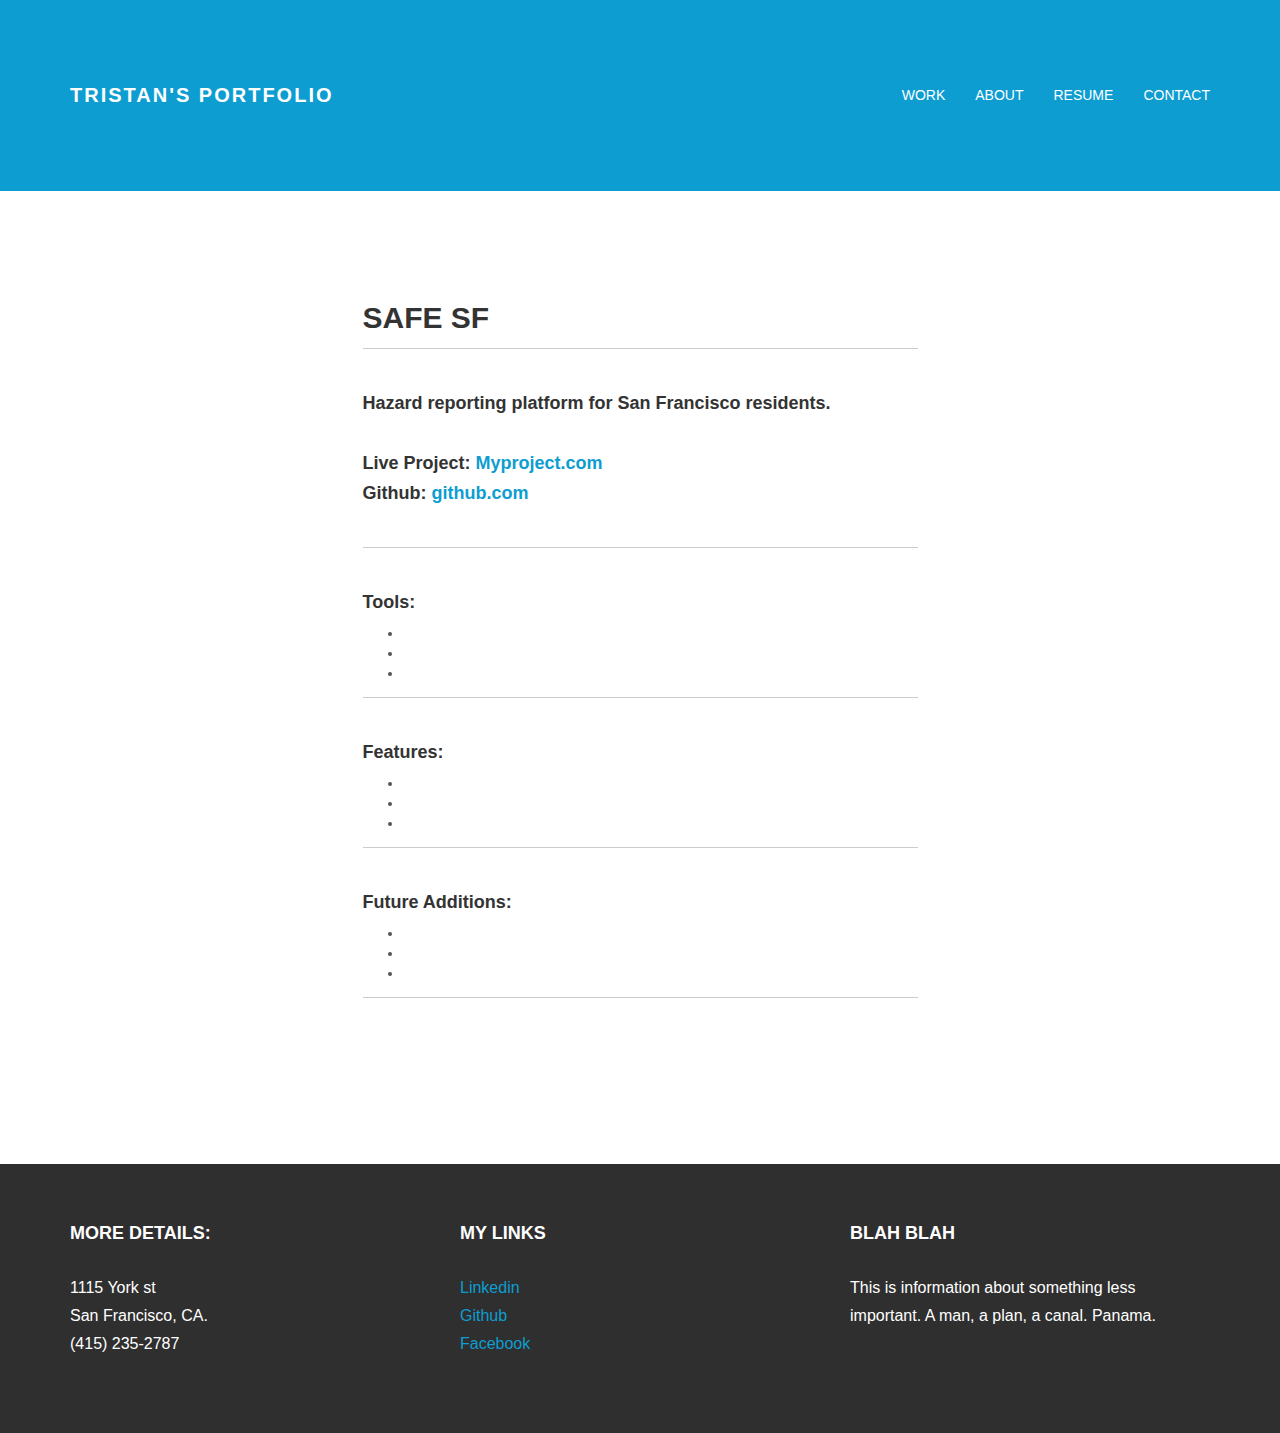
<file: safe-sf.html>
<!DOCTYPE html>
<html lang="en">
  <head>
    <meta charset="utf-8" />
    <meta http-equiv="X-UA-Compatible" content="IE=edge" />
    <meta name="viewport" content="width=device-width, initial-scale=1.0" />
    <meta name="description" content="" />
    <meta name="author" content="" />
    <link rel="shortcut icon" href="../../docs-assets/ico/favicon.png" />

    <title>Safe SF - Tristan Mclennan</title>

    <!-- Bootstrap core CSS -->
    <link href="assets/css/bootstrap.css" rel="stylesheet" />

    <!-- Custom styles for this template -->
    <link href="assets/css/main.css" rel="stylesheet" />

    <script src="https://code.jquery.com/jquery-1.10.2.min.js"></script>
    <script src="assets/js/hover.zoom.js"></script>
    <script src="assets/js/hover.zoom.conf.js"></script>

    <!-- HTML5 shim and Respond.js IE8 support of HTML5 elements and media queries -->
    <!--[if lt IE 9]>
      <script src="https://oss.maxcdn.com/libs/html5shiv/3.7.0/html5shiv.js"></script>
      <script src="https://oss.maxcdn.com/libs/respond.js/1.3.0/respond.min.js"></script>
    <![endif]-->
  </head>

  <body>
    <!-- Static navbar -->
    <div class="navbar navbar-inverse navbar-static-top">
      <div class="container">
        <div class="navbar-header">
          <button
            type="button"
            class="navbar-toggle"
            data-toggle="collapse"
            data-target=".navbar-collapse"
          >
            <span class="icon-bar"></span>
            <span class="icon-bar"></span>
            <span class="icon-bar"></span>
          </button>
          <a class="navbar-brand" href="index.html">Tristan's Portfolio</a>
        </div>
        <div class="navbar-collapse collapse">
          <ul class="nav navbar-nav navbar-right">
            <li><a href="work.html">Work</a></li>
            <li><a href="about.html">About</a></li>
            <li><a href="resume.html">Resume</a></li>
            <li><a href="contact.html">Contact</a></li>
          </ul>
        </div>
        <!--/.nav-collapse -->
      </div>
    </div>

    <!-- +++++ Projects Section +++++ -->

    <div class="container pt">
      <div class="row mt">
        <div class="col-lg-6 col-lg-offset-3">
          <h2>SAFE SF</h2>
          <hr />
          <br />
          <h4>Hazard reporting platform for San Francisco residents.</h4>
          <br />
          <h4>Live Project: <a>Myproject.com</a></h4>
          <h4>Github: <a>github.com</a></h4>
          <br />
          <hr />
          <br />
          <h4>Tools:</h4>
          <ul>
            <li></li>
            <li></li>
            <li></li>
          </ul>
          <hr />
          <br />
          <h4>Features:</h4>
          <ul>
            <li></li>
            <li></li>
            <li></li>
          </ul>
          <hr />
          <br />
          <h4>Future Additions:</h4>
          <ul>
            <li></li>
            <li></li>
            <li></li>
          </ul>
          <hr />
          <br />
        </div>
      </div>
      <div class="row mt centered">
        <div class="col-lg-8 col-lg-offset-2">
          <!-- <p>
            <img
              class="img-responsive"
              src="assets/img/portfolio/1.jpg"
              alt=""
            />
          </p>
          <p>
            <img
              class="img-responsive"
              src="assets/img/portfolio/2.jpg"
              alt=""
            />
          </p>
          <p>
            <img
              class="img-responsive"
              src="assets/img/portfolio/3.jpg"
              alt=""
            />
          </p> -->
        </div>
      </div>
      <!-- /row -->
    </div>
    <!-- /container -->

    <!-- +++++ Footer Section +++++ -->

    <div id="footer">
      <div class="container">
        <div class="row">
          <div class="col-lg-4">
            <h4>More Details:</h4>
            <p>
              1115 York st <br />
              San Francisco, CA. <br />
              (415) 235-2787
            </p>
          </div>
          <!-- /col-lg-4 -->

          <div class="col-lg-4">
            <h4>My Links</h4>
            <p>
              <a href="https://www.linkedin.com/in/t-mclennan/">Linkedin</a
              ><br />
              <a href="https://github.com/T-mclennan">Github</a><br />
              <a href="https://www.facebook.com/tristan.mclennan.1">Facebook</a>
            </p>
          </div>
          <!-- /col-lg-4 -->

          <div class="col-lg-4">
            <h4>Blah Blah</h4>
            <p>
              This is information about something less important. A man, a plan,
              a canal. Panama.
            </p>
          </div>
          <!-- /col-lg-4 -->
        </div>
      </div>
    </div>

    <!-- Bootstrap core JavaScript
    ================================================== -->
    <!-- Placed at the end of the document so the pages load faster -->
    <script src="assets/js/bootstrap.min.js"></script>
  </body>
</html>
</file>
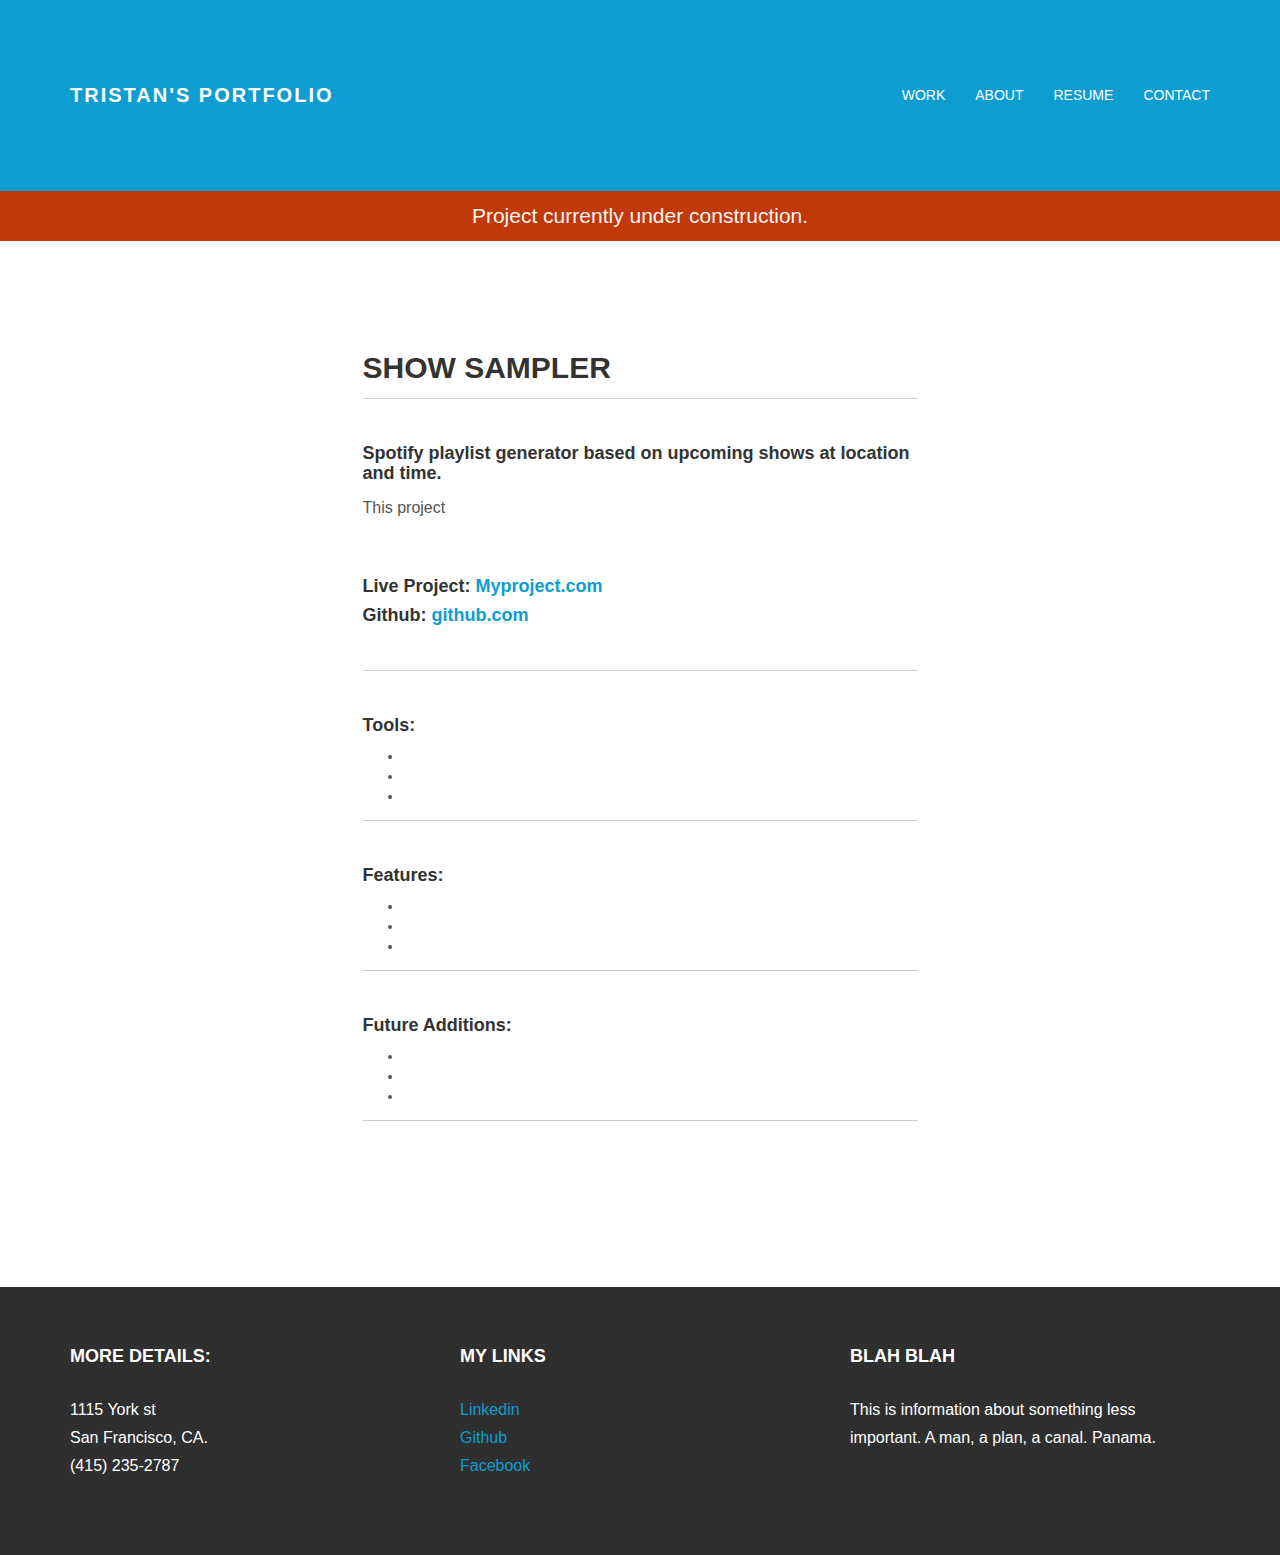
<file: show-sampler.html>
<!DOCTYPE html>
<html lang="en">
  <head>
    <meta charset="utf-8" />
    <meta http-equiv="X-UA-Compatible" content="IE=edge" />
    <meta name="viewport" content="width=device-width, initial-scale=1.0" />
    <meta name="description" content="" />
    <meta name="author" content="" />
    <link rel="shortcut icon" href="../../docs-assets/ico/favicon.png" />

    <title>Show Sampler - Tristan Mclennan</title>

    <!-- Bootstrap core CSS -->
    <link href="assets/css/bootstrap.css" rel="stylesheet" />

    <!-- Custom styles for this template -->
    <link href="assets/css/main.css" rel="stylesheet" />

    <script src="https://code.jquery.com/jquery-1.10.2.min.js"></script>
    <script src="assets/js/hover.zoom.js"></script>
    <script src="assets/js/hover.zoom.conf.js"></script>

    <!-- HTML5 shim and Respond.js IE8 support of HTML5 elements and media queries -->
    <!--[if lt IE 9]>
      <script src="https://oss.maxcdn.com/libs/html5shiv/3.7.0/html5shiv.js"></script>
      <script src="https://oss.maxcdn.com/libs/respond.js/1.3.0/respond.min.js"></script>
    <![endif]-->
  </head>

  <body>
    <!-- Static navbar -->
    <div class="navbar navbar-inverse navbar-static-top">
      <div class="container">
        <div class="navbar-header">
          <button
            type="button"
            class="navbar-toggle"
            data-toggle="collapse"
            data-target=".navbar-collapse"
          >
            <span class="icon-bar"></span>
            <span class="icon-bar"></span>
            <span class="icon-bar"></span>
          </button>
          <a class="navbar-brand" href="index.html">Tristan's Portfolio</a>
        </div>
        <div class="navbar-collapse collapse">
          <ul class="nav navbar-nav navbar-right">
            <li><a href="work.html">Work</a></li>
            <li><a href="about.html">About</a></li>
            <li><a href="resume.html">Resume</a></li>
            <li><a href="contact.html">Contact</a></li>
          </ul>
        </div>
        <!--/.nav-collapse -->
      </div>
    </div>

    <!-- +++++ Projects Section +++++ -->
    <div class="construction">Project currently under construction.</div>
    <div class="container pt">
      <div class="row mt">
        <div class="col-lg-6 col-lg-offset-3">
          <h2>SHOW SAMPLER</h2>
          <hr />
          <br />
          <h4>
            Spotify playlist generator based on upcoming shows at location and
            time.
          </h4>

          <p>This project</p>
          <br />
          <h4>Live Project: <a>Myproject.com</a></h4>
          <h4>Github: <a>github.com</a></h4>
          <br />
          <hr />
          <br />
          <h4>Tools:</h4>
          <ul>
            <li></li>
            <li></li>
            <li></li>
          </ul>
          <hr />
          <br />
          <h4>Features:</h4>
          <ul>
            <li></li>
            <li></li>
            <li></li>
          </ul>
          <hr />
          <br />
          <h4>Future Additions:</h4>
          <ul>
            <li></li>
            <li></li>
            <li></li>
          </ul>
          <hr />
          <br />
        </div>
      </div>
      <div class="row mt centered">
        <div class="col-lg-8 col-lg-offset-2">
          <!-- <p>
            <img
              class="img-responsive"
              src="assets/img/portfolio/1.jpg"
              alt=""
            />
          </p>
          <p>
            <img
              class="img-responsive"
              src="assets/img/portfolio/2.jpg"
              alt=""
            />
          </p>
          <p>
            <img
              class="img-responsive"
              src="assets/img/portfolio/3.jpg"
              alt=""
            />
          </p> -->
        </div>
      </div>
      <!-- /row -->
    </div>
    <!-- /container -->

    <!-- +++++ Footer Section +++++ -->

    <div id="footer">
      <div class="container">
        <div class="row">
          <div class="col-lg-4">
            <h4>More Details:</h4>
            <p>
              1115 York st <br />
              San Francisco, CA. <br />
              (415) 235-2787
            </p>
          </div>
          <!-- /col-lg-4 -->

          <div class="col-lg-4">
            <h4>My Links</h4>
            <p>
              <a href="https://www.linkedin.com/in/t-mclennan/">Linkedin</a
              ><br />
              <a href="https://github.com/T-mclennan">Github</a><br />
              <a href="https://www.facebook.com/tristan.mclennan.1">Facebook</a>
            </p>
          </div>
          <!-- /col-lg-4 -->

          <div class="col-lg-4">
            <h4>Blah Blah</h4>
            <p>
              This is information about something less important. A man, a plan,
              a canal. Panama.
            </p>
          </div>
          <!-- /col-lg-4 -->
        </div>
      </div>
    </div>

    <!-- Bootstrap core JavaScript
    ================================================== -->
    <!-- Placed at the end of the document so the pages load faster -->
    <script src="assets/js/bootstrap.min.js"></script>
  </body>
</html>
</file>
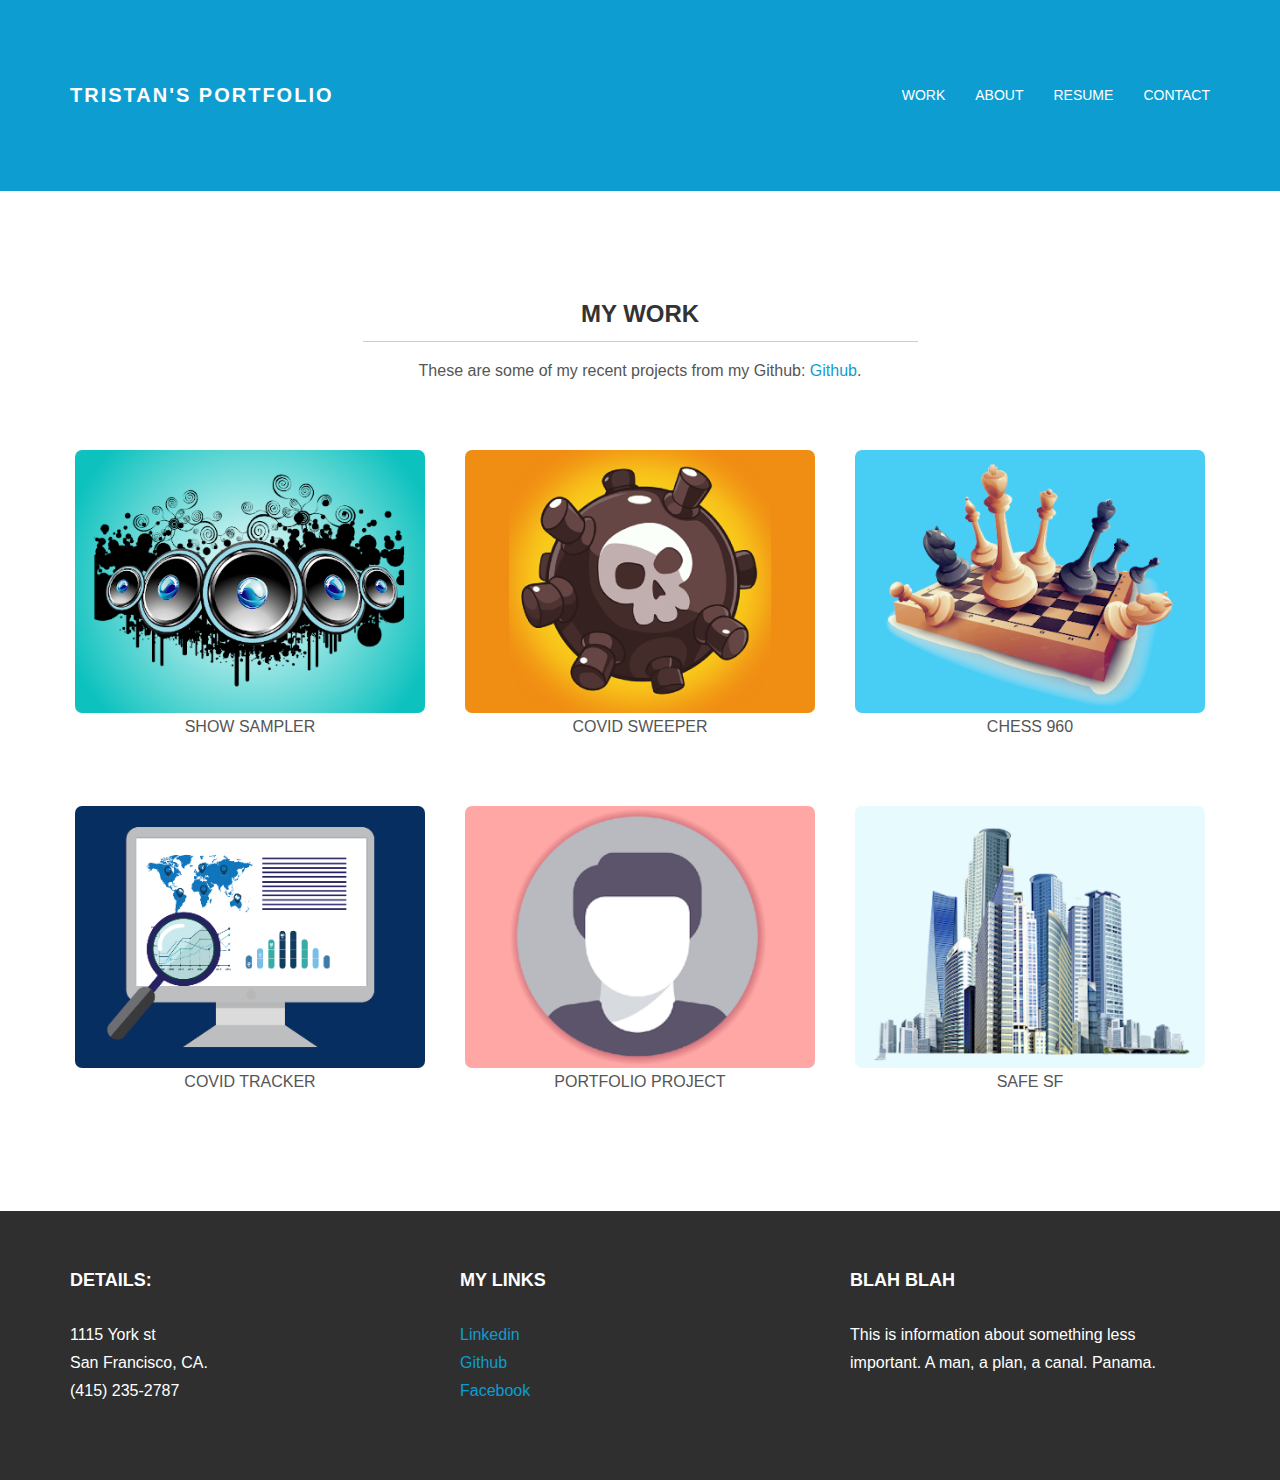
<file: work.html>
<!DOCTYPE html>
<html lang="en">
  <head>
    <meta charset="utf-8" />
    <meta http-equiv="X-UA-Compatible" content="IE=edge" />
    <meta name="viewport" content="width=device-width, initial-scale=1.0" />
    <meta name="description" content="" />
    <meta name="author" content="" />
    <link rel="shortcut icon" href="../../docs-assets/ico/favicon.png" />

    <title>Projects - Tristan Mclennan</title>

    <!-- Bootstrap core CSS -->
    <link href="assets/css/bootstrap.css" rel="stylesheet" />

    <!-- Custom styles for this template -->
    <link href="assets/css/main.css" rel="stylesheet" />

    <script src="https://code.jquery.com/jquery-1.10.2.min.js"></script>
    <script src="assets/js/hover.zoom.js"></script>
    <script src="assets/js/hover.zoom.conf.js"></script>

    <!-- HTML5 shim and Respond.js IE8 support of HTML5 elements and media queries -->
    <!--[if lt IE 9]>
      <script src="https://oss.maxcdn.com/libs/html5shiv/3.7.0/html5shiv.js"></script>
      <script src="https://oss.maxcdn.com/libs/respond.js/1.3.0/respond.min.js"></script>
    <![endif]-->
  </head>

  <body>
    <!-- Static navbar -->
    <div class="navbar navbar-inverse navbar-static-top">
      <div class="container">
        <div class="navbar-header">
          <button
            type="button"
            class="navbar-toggle"
            data-toggle="collapse"
            data-target=".navbar-collapse"
          >
            <span class="icon-bar"></span>
            <span class="icon-bar"></span>
            <span class="icon-bar"></span>
          </button>
          <a class="navbar-brand" href="index.html">Tristan's Portfolio</a>
        </div>
        <div class="navbar-collapse collapse">
          <ul class="nav navbar-nav navbar-right">
            <li><a href="work.html">Work</a></li>
            <li><a href="about.html">About</a></li>
            <li><a href="resume.html">Resume</a></li>
            <li><a href="contact.html">Contact</a></li>
          </ul>
        </div>
        <!--/.nav-collapse -->
      </div>
    </div>

    <!-- +++++ Projects Section +++++ -->

    <div class="container pt">
      <div class="row mt">
        <div class="col-lg-6 col-lg-offset-3 centered">
          <h3>MY WORK</h3>
          <hr />
          <p>
            These are some of my recent projects from my Github:
            <a href="https://github.com/T-mclennan">Github</a>.
          </p>
        </div>
      </div>

      <div class="row mt centered">
        <div class="col-lg-4">
          <a class="zoom blue" href="show-sampler.html"
            ><img
              class="img-responsive"
              src="assets/img/portfolio/music3.png"
              alt=""
          /></a>
          <p>SHOW SAMPLER</p>
        </div>
        <div class="col-lg-4">
          <a class="zoom blue" href="minesweeper.html"
            ><img
              class="img-responsive"
              src="assets/img/portfolio/mine.png"
              alt=""
          /></a>
          <p>COVID SWEEPER</p>
        </div>
        <div class="col-lg-4">
          <a class="zoom blue" href="chess.html"
            ><img
              class="img-responsive"
              src="assets/img/portfolio/blue-chess.png"
              alt=""
          /></a>
          <p>CHESS 960</p>
        </div>
      </div>
      <!-- /row -->
      <div class="row mt centered">
        <div class="col-lg-4">
          <a class="zoom blue" href="covid-tracker.html"
            ><img
              class="img-responsive"
              src="assets/img/portfolio/covid-tracker.png"
              alt=""
          /></a>
          <p>COVID TRACKER</p>
        </div>
        <div class="col-lg-4">
          <a class="zoom blue" href="portfolio-project.html"
            ><img
              class="img-responsive"
              src="assets/img/portfolio/Portfolio.png"
              alt=""
          /></a>
          <p>PORTFOLIO PROJECT</p>
        </div>
        <div class="col-lg-4">
          <a class="zoom blue" href="safe-sf.html"
            ><img
              class="img-responsive"
              src="assets/img/portfolio/SafeSF2.png"
              alt=""
          /></a>
          <p>SAFE SF</p>
        </div>
      </div>
      <!-- /row -->
    </div>
    <!-- /container -->

    <!-- +++++ Footer Section +++++ -->

    <div id="footer">
      <div class="container">
        <div class="row">
          <div class="col-lg-4">
            <h4>Details:</h4>
            <p>
              1115 York st <br />
              San Francisco, CA. <br />
              (415) 235-2787
            </p>
          </div>
          <!-- /col-lg-4 -->

          <div class="col-lg-4">
            <h4>My Links</h4>
            <p>
              <a href="https://www.linkedin.com/in/t-mclennan/">Linkedin</a
              ><br />
              <a href="https://github.com/T-mclennan">Github</a><br />
              <a href="https://www.facebook.com/tristan.mclennan.1">Facebook</a>
            </p>
          </div>
          <!-- /col-lg-4 -->

          <div class="col-lg-4">
            <h4>Blah Blah</h4>
            <p>
              This is information about something less important. A man, a plan,
              a canal. Panama.
            </p>
          </div>
          <!-- /col-lg-4 -->
        </div>
      </div>
    </div>

    <!-- Bootstrap core JavaScript
    ================================================== -->
    <!-- Placed at the end of the document so the pages load faster -->
    <script src="assets/js/bootstrap.min.js"></script>
  </body>
</html>
</file>
<file: assets/css/main.css>
/*
 * Author: Carlos Alvarez
 * URL: http://alvarez.is
 *
 * Project Name: STANLEY - Free Bootstrap 3 Theme
 * Version: 1.0
 * URL: http://blacktie.co
 */

@import url(http://fonts.googleapis.com/css?family=Montserrat:400, 700);

body {
  background-color: #ffffff;
  font-family: 'Montserrat', sans-serif;
  font-weight: 400;
  font-size: 14px;
  color: #555;

  -webkit-font-smoothing: antialiased;
  -webkit-overflow-scrolling: touch;
}

/* Titles */
h1,
h2,
h3,
h4,
h5,
h6 {
  font-family: 'Montserrat', sans-serif;
  font-weight: 700;
  color: #333;
}

h1 {
  font-size: 35px;
  margin-top: 30px;
  margin-bottom: 30px;
}

/* Paragraph & Typographic */
p {
  line-height: 28px;
  margin-bottom: 25px;
  font-size: 16px;
}

.centered {
  text-align: center;
}

.padded-box {
  padding: 0 5em;
}

.construction {
  height: 5rem;
  width: 100%;
  background-color: rgb(193, 57, 8);
  color: whitesmoke;
  font-size: 1.5em;
  display: flex;
  justify-content: center;
  align-items: center;
}

/* Links */
a {
  color: #0d9dd1;
  word-wrap: break-word;

  -webkit-transition: color 0.1s ease-in, background 0.1s ease-in;
  -moz-transition: color 0.1s ease-in, background 0.1s ease-in;
  -ms-transition: color 0.1s ease-in, background 0.1s ease-in;
  -o-transition: color 0.1s ease-in, background 0.1s ease-in;
  transition: color 0.1s ease-in, background 0.1s ease-in;
}

a:hover,
a:focus {
  color: #7b7b7b;
  text-decoration: none;
  outline: 0;
}

a:before,
a:after {
  -webkit-transition: color 0.1s ease-in, background 0.1s ease-in;
  -moz-transition: color 0.1s ease-in, background 0.1s ease-in;
  -ms-transition: color 0.1s ease-in, background 0.1s ease-in;
  -o-transition: color 0.1s ease-in, background 0.1s ease-in;
  transition: color 0.1s ease-in, background 0.1s ease-in;
}

hr {
  display: block;
  height: 1px;
  border: 0;
  border-top: 1px solid #ccc;
  margin: 1em 0;
  padding: 0;
}

.navbar {
  text-transform: uppercase;
  margin-bottom: 0px;
}

.navbar-inverse {
  padding-bottom: 70px;
  padding-top: 70px;
}

.navbar-inverse {
  /* background-color: #1abc9c; */
  background-color: #0d9dd1;
  border-color: #0d9dd1;
}

.navbar-inverse .navbar-nav > li > a {
  color: white;
}

.navbar-inverse .navbar-nav > li > a:hover {
  color: #222222;
}

.navbar-brand {
  font-weight: 700;
  font-size: 20px;
  letter-spacing: 2px;
}

.navbar-inverse .navbar-brand {
  color: white;
}

.navbar-inverse .navbar-toggle {
  border-color: transparent;
}

.progress-bar-theme {
  background-color: #0d9dd1;
}

.headshot {
  border-radius: 50%;
  width: 15em;
}

/* Helpers */

.mt {
  margin-top: 40px;
  margin-bottom: 40px;
}

.pt {
  padding-top: 50px;
  padding-bottom: 50px;
}

/* +++++ WRAP SECTIONS +++++ */

#ww {
  padding-top: 70px;
  padding-bottom: 70px;
  background-color: #f2f2f2;
}

#footer {
  background-color: #2f2f2f;
  padding-top: 50px;
  padding-bottom: 50px;
}

#footer p {
  color: white;
}

#footer h4 {
  color: white;
  text-transform: uppercase;
  padding-bottom: 20px;
}

/* +++++ Color Wraps / Blog Page +++++ */

#grey {
  padding-top: 60px;
  padding-bottom: 60px;
  background-color: #f2f2f2;
}

#white {
  padding-top: 60px;
  padding-bottom: 60px;
  background-color: #ffffff;
}

/* Blog Date*/
bd {
  font-size: 12px;
  text-transform: uppercase;
  color: #d2d2d2;
  font-weight: 700;
}

/* Blog Author*/
ba {
  font-size: 12px;
  text-transform: uppercase;
}

/* Blog Quote */
.bq {
  font-size: 22px;
  padding-top: 30px;
}

/* Blog Tags */
bt {
  font-size: 12px;
}

/* .centered {
  display: flex;
  justify-content: center;
} */

.centeredImg {
  margin: auto;
}

/* ================== PORTFOLIO IMAGES HOVER EFFECT ================== */
/* Effects also are controled by hover.zoom.js */
.zoom {
  border-radius: 0.5em;
  width: 25em;
  display: block;
  position: relative;
  overflow: hidden;
  background: transparent url(../img/loader.gif) no-repeat center;
  margin: auto;
}

.zoomOverlay {
  position: absolute;
  top: 0;
  left: 0;
  bottom: 0;
  right: 0;
  display: none;
  background-image: url(../img/zoom.png);
  background-repeat: no-repeat;
  background-position: center;
}

.zoom2 {
  opacity: 1;
}

.zoom2:hover {
  opacity: 0.5;
}

/* glyphicon Configuration */

.glyphicon {
  font-size: 40px;
  color: #0d9dd1;
}
</file>
